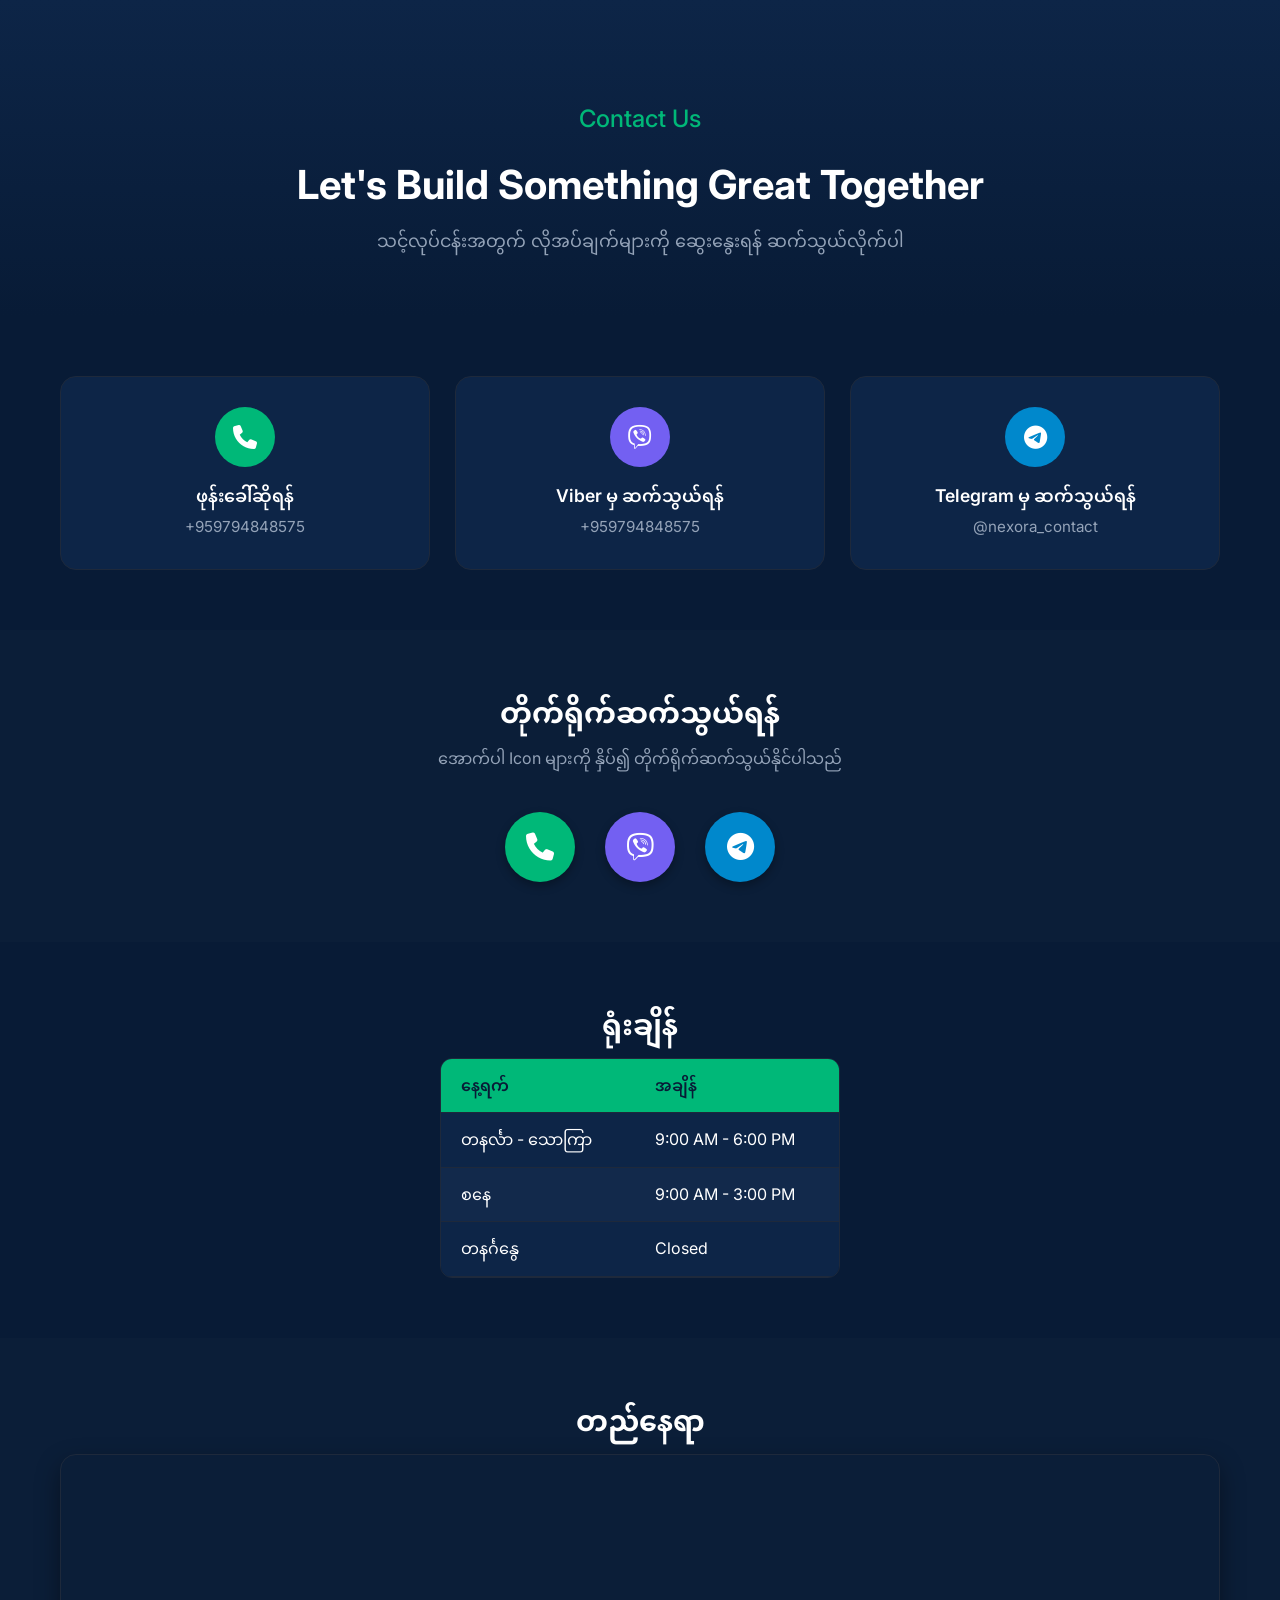
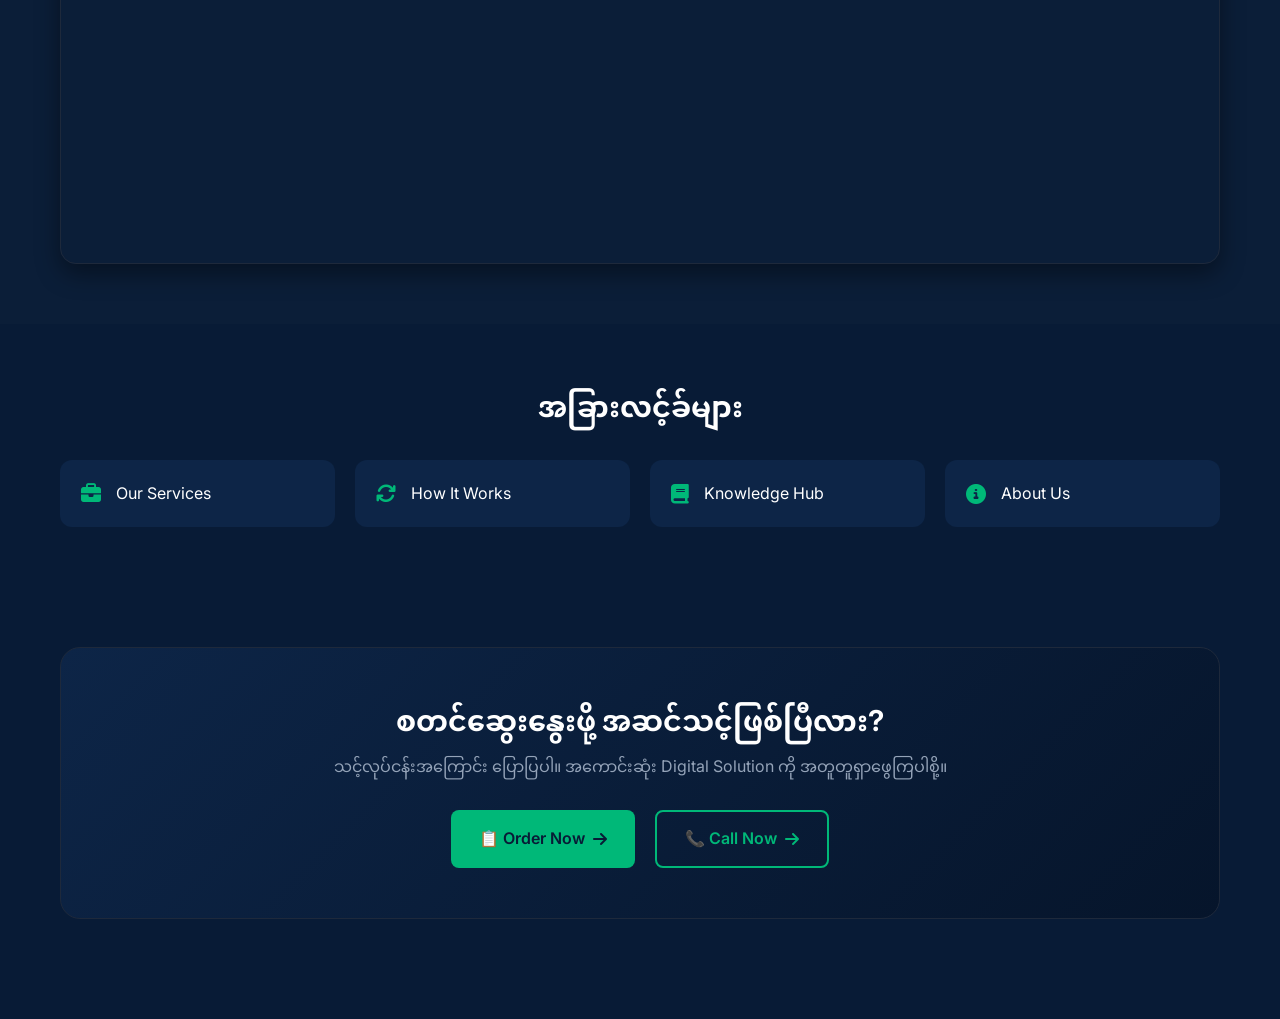
<file: contact-us.html>
<!DOCTYPE html>
<html lang="en">
<head>
    <meta charset="UTF-8">
    <meta name="viewport" content="width=device-width, initial-scale=1.0">
    <title>Contact Us - NEXORA Digital Solutions</title>
    <link rel="preconnect" href="https://fonts.googleapis.com">
    <link rel="preconnect" href="https://fonts.gstatic.com" crossorigin>
    <link href="https://fonts.googleapis.com/css2?family=Inter:wght@300;400;500;600;700&family=Noto+Sans+Myanmar:wght@300;400;500;600;700&display=swap" rel="stylesheet">
    <link rel="stylesheet" href="https://cdnjs.cloudflare.com/ajax/libs/font-awesome/6.4.0/css/all.min.css">
    
    <style>
        :root {
            --primary-dark: #081b36;
            --card-dark: #0d2547;
            --accent-green: #00b878;
            --accent-purple: #7360f2;
            --accent-blue: #0088cc;
            --text-light: #ffffff;
            --text-muted: #94a3b8;
            --border-color: #1e293b;
        }

        * {
            margin: 0;
            padding: 0;
            box-sizing: border-box;
            font-family: 'Inter', 'Noto Sans Myanmar', sans-serif;
        }

        body {
            background-color: var(--primary-dark);
            color: var(--text-light);
            overflow-x: hidden;
            line-height: 1.6;
        }

        /* --- PRELOADER --- */
        #preloader {
            position: fixed;
            top: 0;
            left: 0;
            width: 100%;
            height: 100%;
            background-color: var(--primary-dark);
            z-index: 9999;
            display: flex;
            justify-content: center;
            align-items: center;
            transition: opacity 0.5s ease;
        }
        .spinner {
            width: 50px;
            height: 50px;
            border: 5px solid rgba(0, 184, 120, 0.1);
            border-radius: 50%;
            border-top-color: var(--accent-green);
            animation: spin 1s ease-in-out infinite;
        }
        @keyframes spin {
            to { transform: rotate(360deg); }
        }

        /* --- CONTAINER --- */
        .container {
            width: 100%;
            max-width: 1200px;
            margin: 0 auto;
            padding: 0 20px;
        }

        section {
            padding: 60px 0;
        }

        /* --- HERO SECTION --- */
        .hero {
            text-align: center;
            padding: 100px 0 60px 0;
            background: linear-gradient(180deg, rgba(13,37,71,1) 0%, rgba(8,27,54,1) 100%);
        }
        .hero h1 {
            font-size: 2.5rem;
            color: var(--text-light);
            margin-bottom: 10px;
        }
        .hero h2 {
            font-size: 1.5rem;
            color: var(--accent-green);
            margin-bottom: 15px;
            font-weight: 500;
        }
        .hero p {
            color: var(--text-muted);
            font-size: 1.1rem;
        }

        /* --- SECTION TITLES --- */
        .section-title {
            text-align: center;
            font-size: 1.8rem;
            margin-bottom: 10px;
            color: var(--text-light);
        }
        .section-subtext {
            text-align: center;
            color: var(--text-muted);
            margin-bottom: 40px;
        }

        /* --- SECTION 1: CONTACT CARDS --- */
        .cards-grid {
            display: grid;
            grid-template-columns: repeat(3, 1fr);
            gap: 25px;
        }
        .contact-card {
            background-color: var(--card-dark);
            border-radius: 16px;
            padding: 30px;
            min-height: 180px;
            text-align: center;
            text-decoration: none;
            color: var(--text-light);
            display: flex;
            flex-direction: column;
            align-items: center;
            justify-content: center;
            transition: all 0.3s ease;
            border: 1px solid var(--border-color);
            cursor: pointer;
        }
        .icon-circle {
            width: 60px;
            height: 60px;
            border-radius: 50%;
            display: flex;
            align-items: center;
            justify-content: center;
            font-size: 24px;
            margin-bottom: 15px;
            color: #fff;
        }
        .bg-green { background-color: var(--accent-green); }
        .bg-purple { background-color: var(--accent-purple); }
        .bg-blue { background-color: var(--accent-blue); }

        .contact-card label {
            font-size: 1.1rem;
            font-weight: 600;
            margin-bottom: 5px;
        }
        .contact-card span {
            color: var(--text-muted);
            font-size: 0.95rem;
        }
        /* Hover effects with dynamic shadows */
        .card-phone:hover { transform: translateY(-5px); box-shadow: 0 10px 20px rgba(0, 184, 120, 0.2); }
        .card-viber:hover { transform: translateY(-5px); box-shadow: 0 10px 20px rgba(115, 96, 242, 0.2); }
        .card-tele:hover { transform: translateY(-5px); box-shadow: 0 10px 20px rgba(0, 136, 204, 0.2); }

        /* --- SECTION 2: QUICK CONTACT BUTTONS --- */
        .buttons-row {
            display: flex;
            justify-content: center;
            gap: 30px;
        }
        .btn-circle {
            width: 70px;
            height: 70px;
            border-radius: 50%;
            display: flex;
            align-items: center;
            justify-content: center;
            font-size: 28px;
            color: white;
            text-decoration: none;
            box-shadow: 0 4px 10px rgba(0,0,0,0.3);
            transition: all 0.3s ease;
            animation: pulse 2s infinite alternate;
        }
        .btn-circle:hover {
            transform: scale(1.15);
        }
        @keyframes pulse {
            0% { box-shadow: 0 0 0 0 rgba(0, 184, 120, 0.4); }
            100% { box-shadow: 0 0 0 12px rgba(0, 184, 120, 0); }
        }

        /* --- SECTION 3: BUSINESS HOURS --- */
        .table-container {
            max-width: 400px;
            margin: 0 auto;
            border-radius: 12px;
            overflow: hidden;
            border: 1px solid var(--border-color);
        }
        .hours-table {
            width: 100%;
            border-collapse: collapse;
            text-align: left;
            background-color: var(--card-dark);
        }
        .hours-table th, .hours-table td {
            padding: 14px 20px;
        }
        .hours-table th {
            background-color: var(--accent-green);
            color: var(--primary-dark);
            font-weight: 600;
        }
        .hours-table tr {
            border-bottom: 1px solid var(--border-color);
        }
        .hours-table tr:nth-child(even) {
            background-color: rgba(255, 255, 255, 0.02);
        }

        /* --- SECTION 4: LOCATION --- */
        .map-container {
            width: 100%;
            border-radius: 16px;
            overflow: hidden;
            box-shadow: 0 10px 25px rgba(0,0,0,0.4);
            border: 1px solid var(--border-color);
            opacity: 0;
            transform: translateY(20px);
            animation: fadeIn 1s ease forwards 0.5s;
        }
        @keyframes fadeIn {
            to { opacity: 1; transform: translateY(0); }
        }

        /* --- SECTION 5: QUICK LINKS --- */
        .links-grid {
            display: grid;
            grid-template-columns: repeat(4, 1fr);
            gap: 20px;
        }
        .link-card {
            background-color: var(--card-dark);
            border-radius: 12px;
            padding: 20px;
            display: flex;
            align-items: center;
            gap: 15px;
            text-decoration: none;
            color: var(--text-light);
            border: 1px solid transparent;
            transition: all 0.3s ease;
        }
        .link-card i {
            font-size: 20px;
            color: var(--accent-green);
        }
        .link-card:hover {
            border-color: var(--accent-green);
            transform: translateY(-2px);
        }

        /* --- SECTION 6: FINAL CTA --- */
        .cta-box {
            background: linear-gradient(135deg, var(--card-dark) 0%, #06152b 100%);
            border-radius: 20px;
            padding: 50px 30px;
            text-align: center;
            border: 1px solid var(--border-color);
        }
        .cta-buttons {
            display: flex;
            justify-content: center;
            gap: 20px;
            margin-top: 30px;
        }
        .btn {
            padding: 14px 28px;
            border-radius: 8px;
            font-weight: 600;
            text-decoration: none;
            display: inline-flex;
            align-items: center;
            gap: 8px;
            transition: all 0.3s ease;
        }
        .btn-solid {
            background-color: var(--accent-green);
            color: var(--primary-dark);
        }
        .btn-solid:hover {
            background-color: #009e66;
            transform: translateY(-2px);
        }
        .btn-outline {
            border: 2px solid var(--accent-green);
            color: var(--accent-green);
        }
        .btn-outline:hover {
            background-color: rgba(0, 184, 120, 0.1);
            transform: translateY(-2px);
        }

        /* --- RESPONSIVE STYLES --- */
        @media (max-width: 992px) {
            .cards-grid { grid-template-columns: repeat(2, 1fr); }
            .links-grid { grid-template-columns: repeat(2, 1fr); }
        }

        @media (max-width: 768px) {
            .cards-grid { grid-template-columns: 1fr; }
            .buttons-row { gap: 20px; }
            .btn-circle { width: 56px; height: 56px; font-size: 22px; }
            .map-container iframe { height: 300px !important; }
            .cta-buttons { flex-direction: column; align-items: center; }
            .btn { width: 100%; justify-content: center; }
        }
    </style>
</head>
<body>

    <div id="preloader">
        <div class="spinner"></div>
    </div>

    <header class="hero">
        <div class="container">
            <h2>Contact Us</h2>
            <h1>Let's Build Something Great Together</h1>
            <p>သင့်လုပ်ငန်းအတွက် လိုအပ်ချက်များကို ဆွေးနွေးရန် ဆက်သွယ်လိုက်ပါ</p>
        </div>
    </header>

    <section>
        <div class="container">
            <div class="cards-grid">
                <a href="tel:+959794848575" class="contact-card card-phone">
                    <div class="icon-circle bg-green">
                        <i class="fa-solid fa-phone"></i>
                    </div>
                    <label>ဖုန်းခေါ်ဆိုရန်</label>
                    <span>+959794848575</span>
                </a>
                <a href="viber://chat?number=%2B959794848575" class="contact-card card-viber">
                    <div class="icon-circle bg-purple">
                        <i class="fa-brands fa-viber"></i>
                    </div>
                    <label>Viber မှ ဆက်သွယ်ရန်</label>
                    <span>+959794848575</span>
                </a>
                <a href="https://t.me/nexora_contact" target="_blank" class="contact-card card-tele">
                    <div class="icon-circle bg-blue">
                        <i class="fa-brands fa-telegram"></i>
                    </div>
                    <label>Telegram မှ ဆက်သွယ်ရန်</label>
                    <span>@nexora_contact</span>
                </a>
            </div>
        </div>
    </section>

    <section style="background-color: rgba(255,255,255,0.01);">
        <div class="container">
            <h3 class="section-title">တိုက်ရိုက်ဆက်သွယ်ရန်</h3>
            <p class="section-subtext">အောက်ပါ Icon များကို နှိပ်၍ တိုက်ရိုက်ဆက်သွယ်နိုင်ပါသည်</p>
            <div class="buttons-row">
                <a href="tel:+959794848575" class="btn-circle bg-green" title="Call Phone"><i class="fa-solid fa-phone"></i></a>
                <a href="viber://chat?number=%2B959794848575" class="btn-circle bg-purple" title="Viber"><i class="fa-brands fa-viber"></i></a>
                <a href="https://t.me/nexora_contact" target="_blank" class="btn-circle bg-blue" title="Telegram"><i class="fa-brands fa-telegram"></i></a>
            </div>
        </div>
    </section>

    <section>
        <div class="container">
            <h3 class="section-title">ရုံးချိန်</h3>
            <div class="table-container">
                <table class="hours-table">
                    <thead>
                        <tr>
                            <th>နေ့ရက်</th>
                            <th>အချိန်</th>
                        </tr>
                    </thead>
                    <tbody>
                        <tr>
                            <td>တနင်္လာ - သောကြာ</td>
                            <td>9:00 AM - 6:00 PM</td>
                        </tr>
                        <tr>
                            <td>စနေ</td>
                            <td>9:00 AM - 3:00 PM</td>
                        </tr>
                        <tr>
                            <td>တနင်္ဂနွေ</td>
                            <td>Closed</td>
                        </tr>
                    </tbody>
                </table>
            </div>
        </div>
    </section>

    <section style="background-color: rgba(255,255,255,0.01);">
        <div class="container">
            <h3 class="section-title">တည်နေရာ</h3>
            <div class="map-container">
                <iframe src="https://maps.app.goo.gl/MUUJFwqhShyVciE69" width="100%" height="400" style="border:0; border-radius: 16px;" allowfullscreen="" loading="lazy" referrerpolicy="no-referrer-when-downgrade"></iframe>
            </div>
        </div>
    </section>

    <section>
        <div class="container">
            <h3 class="section-title">အခြားလင့်ခ်များ</h3>
            <div class="links-grid" style="margin-top: 30px;">
                <a href="explore.html" class="link-card">
                    <i class="fa-solid fa-briefcase"></i>
                    <span>Our Services</span>
                </a>
                <a href="how-it-works.html" class="link-card">
                    <i class="fa-solid fa-sync"></i>
                    <span>How It Works</span>
                </a>
                <a href="knowledge-hub.html" class="link-card">
                    <i class="fa-solid fa-book"></i>
                    <span>Knowledge Hub</span>
                </a>
                <a href="about.html" class="link-card">
                    <i class="fa-solid fa-info-circle"></i>
                    <span>About Us</span>
                </a>
            </div>
        </div>
    </section>

    <section style="padding-bottom: 100px;">
        <div class="container">
            <div class="cta-box">
                <h3 class="section-title">စတင်ဆွေးနွေးဖို့ အဆင်သင့်ဖြစ်ပြီလား?</h3>
                <p class="section-subtext" style="margin-bottom: 0;">သင့်လုပ်ငန်းအကြောင်း ပြောပြပါ။ အကောင်းဆုံး Digital Solution ကို အတူတူရှာဖွေကြပါစို့။</p>
                <div class="cta-buttons">
                    <a href="https://forms.gle/KLw96GDaLExcV4UH8" target="_blank" class="btn btn-solid">
                        📋 Order Now <i class="fa-solid fa-arrow-right"></i>
                    </a>
                    <a href="tel:+959794848575" class="btn btn-outline">
                        📞 Call Now <i class="fa-solid fa-arrow-right"></i>
                    </a>
                </div>
            </div>
        </div>
    </section>

    <script>
        window.addEventListener('load', function() {
            const preloader = document.getElementById('preloader');
            preloader.style.opacity = '0';
            setTimeout(() => {
                preloader.style.display = 'none';
            }, 500);
        });
    </script>
</body>
</html>
</file>
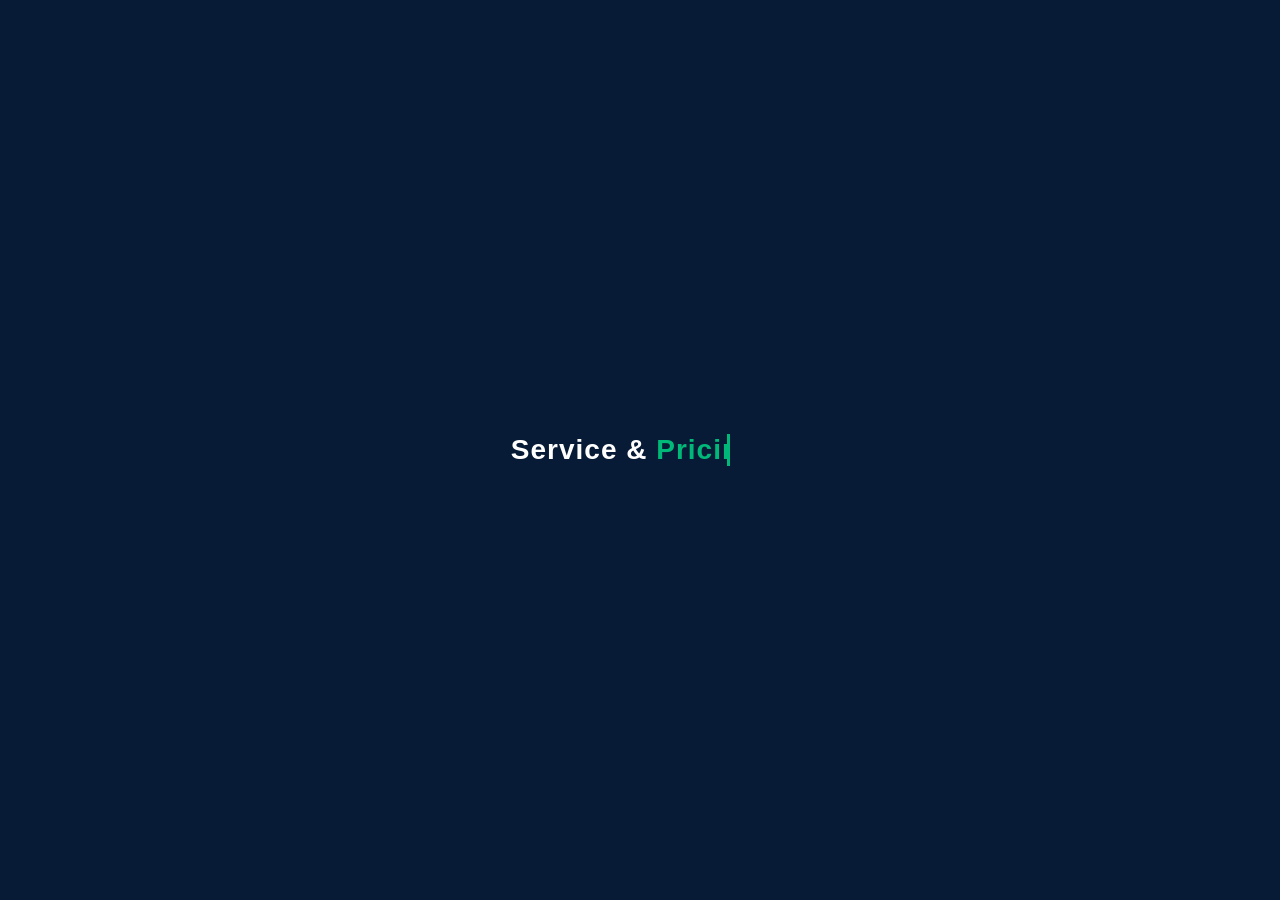
<file: explore.html>
<!DOCTYPE html>
<html lang="en" data-theme="dark">
<head>
    <meta charset="UTF-8">
    <meta name="viewport" content="width=device-width, initial-scale=1.0">
    <title>Services & Pricing - NEXORA</title>
    <style>
        :root {
            --primary: #081b36;
            --green: #00b878;
            --white: #ffffff;
            --bg: #f6f9fc;
            --card-bg: #ffffff;
            --text: #222222;
            --gray: #667085;
            --yellow: #fbbc05;
            --border: #e8ecf1;
            --viber-color: #7360f2;
        }

        /* DARK MODE STYLES */
        [data-theme="dark"] {
            --primary: #ffffff;
            --green: #00e699;
            --white: #0f172a;
            --bg: #090d16;
            --card-bg: #131b2e;
            --text: #e2e8f0;
            --gray: #94a3b8;
            --border: #1e293b;
        }

        * {
            margin: 0;
            padding: 0;
            box-sizing: border-box;
            font-family: "Inter", "Noto Sans Myanmar", Arial, sans-serif;
            transition: background-color 0.3s ease, color 0.3s ease, border-color 0.3s ease, box-shadow 0.3s ease;
        }

        body {
            background: var(--bg);
            color: var(--text);
            overflow-x: hidden;
        }

        /* 1. INITIAL PAGE LOAD PRELOADER */
        #preloader {
            position: fixed;
            top: 0;
            left: 0;
            width: 100%;
            height: 100vh;
            background: #081b36;
            z-index: 99999;
            display: flex;
            justify-content: center;
            align-items: center;
        }

        /* 2. ORDER PROCESSING REDIRECTION PRELOADER */
        #order-loader {
            position: fixed;
            top: 0;
            left: 0;
            width: 100%;
            height: 100vh;
            background: rgba(8, 27, 54, 0.98);
            z-index: 99998;
            display: none;
            justify-content: center;
            align-items: center;
            flex-direction: column;
            color: white;
            text-align: center;
        }

        .loader-content {
            display: inline-block;
            position: relative;
        }

        .loader-text {
            color: #ffffff;
            font-size: 28px;
            font-weight: 800;
            letter-spacing: 1px;
            white-space: nowrap;
            overflow: hidden;
            width: 0;
            border-right: 3px solid #00b878;
            padding-right: 8px;
        }

        .loader-text span {
            color: #00b878;
        }

        /* HEADER & DROPDOWN */
        header {
            background: var(--card-bg);
            display: flex;
            justify-content: space-between;
            align-items: center;
            padding: 18px 25px;
            position: sticky;
            top: 0;
            z-index: 1000;
            box-shadow: 0 5px 20px rgba(0, 0, 0, .06);
            border-bottom: 1px solid var(--border);
        }

        .brand {
            display: flex;
            align-items: center;
            gap: 12px;
        }

        .logo {
            width: 45px;
            height: 45px;
            background: transparent;
            border-radius: 0;
            display: flex;
            align-items: center;
            justify-content: center;
            overflow: hidden;
        }

        .logo img {
            width: 100%;
            height: 100%;
            object-fit: cover;
        }

        .brand h1 {
            font-size: 24px;
            color: var(--primary);
        }

        .brand span {
            color: var(--green);
        }

        .header-controls {
            display: flex;
            align-items: center;
            gap: 15px;
        }

        .theme-toggle {
            background: none;
            border: none;
            cursor: pointer;
            width: 40px;
            height: 40px;
            border-radius: 50%;
            display: flex;
            align-items: center;
            justify-content: center;
            background: var(--bg);
            border: 1px solid var(--border);
            color: var(--primary);
            font-size: 18px;
            box-shadow: 0 4px 10px rgba(0, 0, 0, 0.05);
        }

        .theme-toggle:hover {
            transform: scale(1.1);
            background: var(--border);
        }

        .menu {
            font-size: 28px;
            color: var(--primary);
            cursor: pointer;
            position: relative;
            padding: 5px 10px;
        }

        .dropdown {
            display: none;
            position: absolute;
            right: 0;
            top: 100%;
            background: var(--card-bg);
            min-width: 220px;
            box-shadow: 0 10px 30px rgba(0, 0, 0, .15);
            border-radius: 14px;
            padding: 12px 0;
            z-index: 20;
            border: 1px solid var(--border);
        }

        .dropdown a {
            display: block;
            padding: 12px 22px;
            text-decoration: none;
            color: var(--primary);
            font-weight: 600;
            font-size: 15px;
            transition: .2s;
        }

        .dropdown a:hover {
            background: var(--bg);
            color: var(--green);
            padding-left: 26px;
        }

        .menu:hover .dropdown {
            display: block;
        }

        /* HERO SECTION */
        .solutions-hero {
            padding: 50px 25px 30px;
            text-align: center;
        }

        .solutions-hero h2 {
            font-size: 32px;
            color: var(--primary);
            margin-bottom: 10px;
        }

        /* SERVICE SELECTOR TABS */
        .service-filter {
            display: flex;
            justify-content: center;
            gap: 10px;
            flex-wrap: wrap;
            max-width: 1000px;
            margin: 20px auto 40px;
            padding: 0 20px;
        }

        .filter-btn {
            background: var(--card-bg);
            border: 1px solid var(--border);
            color: var(--primary);
            padding: 12px 20px;
            border-radius: 30px;
            font-weight: 600;
            font-size: 14px;
            cursor: pointer;
            transition: all 0.3s ease;
            box-shadow: 0 3px 10px rgba(0,0,0,0.02);
        }

        .filter-btn.active, .filter-btn:hover {
            background: var(--primary);
            color: white;
            border-color: var(--primary);
        }

        /* CONTAINER FOR SERVICES */
        .services-container {
            max-width: 1100px;
            margin: 0 auto;
            padding: 0 25px 50px;
        }

        .service-section {
            display: none;
        }

        .service-section.active-service {
            display: block;
        }

        .service-header-wrap {
            margin-bottom: 30px;
            border-bottom: 2px solid var(--border);
            padding-bottom: 15px;
            text-align: center;
        }

        .service-main-title {
            font-size: 24px;
            color: var(--primary);
            margin-bottom: 10px;
        }

        .service-desc {
            color: var(--gray);
            font-size: 15px;
        }

        /* PRICING SELECTOR CARDS GRID */
        .pricing-selector-grid {
            display: grid;
            grid-template-columns: repeat(3, 1fr);
            gap: 25px;
            margin-bottom: 30px;
        }

        .selector-card {
            background: var(--card-bg);
            border-radius: 20px;
            padding: 25px;
            text-align: center;
            box-shadow: 0 8px 25px rgba(0, 0, 0, .03);
            border: 2px solid transparent;
            cursor: pointer;
            transition: all 0.3s cubic-bezier(0.4, 0, 0.2, 1);
            display: flex;
            flex-direction: column;
            justify-content: space-between;
        }

        .selector-card.popular-tab {
            border-color: #ffe0b2;
            background: linear-gradient(180deg, var(--card-bg), #1a1a2e);
        }

        .selector-card.popular-tab::before {
            content: "⭐ Recommended";
            display: block;
            font-size: 11px;
            font-weight: 700;
            color: #f57c00;
            margin-bottom: 8px;
            text-transform: uppercase;
        }

        .selector-card:hover {
            transform: translateY(-3px);
            box-shadow: 0 12px 30px rgba(0, 0, 0, .06);
        }

        .selector-card h4 {
            font-size: 15px;
            color: var(--gray);
            text-transform: uppercase;
            letter-spacing: 0.5px;
            margin-bottom: 8px;
        }

        .selector-card .price {
            font-size: 26px;
            font-weight: 800;
            color: var(--primary);
            margin-bottom: 15px;
        }

        .selector-card .price span {
            font-size: 13px;
            color: var(--gray);
            font-weight: 500;
        }

        /* SELECTOR BUTTONS (CHOOSERS) */
        .select-btn {
            width: 100%;
            padding: 12px 20px;
            border: 2px solid var(--green);
            background: transparent;
            color: var(--green);
            border-radius: 30px;
            font-weight: 700;
            font-size: 14px;
            cursor: pointer;
            transition: all 0.3s ease;
            margin-top: 15px;
        }

        /* ACTIVE CHOSEN ORDER BUTTON */
        .order-active {
            background: var(--green) !important;
            color: white !important;
            box-shadow: 0 0 20px rgba(0, 184, 120, 0.4);
            animation: pulse 1.5s infinite;
        }

        @keyframes pulse {
            0% { box-shadow: 0 0 15px rgba(0, 184, 120, 0.4); }
            50% { box-shadow: 0 0 25px rgba(0, 184, 120, 0.7); }
            100% { box-shadow: 0 0 15px rgba(0, 184, 120, 0.4); }
        }

        /* DETAIL PANEL (SLIDE DOWN EFFECT INSIDE THE CARD) */
        .detail-panel {
            background: var(--bg);
            border-radius: 12px;
            padding: 15px;
            margin: 15px 0 5px;
            text-align: left;
            border: 1px dashed var(--border);
            display: none;
            animation: slideDown 0.3s cubic-bezier(0.4, 0, 0.2, 1) forwards;
        }

        @keyframes slideDown {
            from { opacity: 0; transform: scaleY(0.9); }
            to { opacity: 1; transform: scaleY(1); }
        }

        .detail-panel h3 {
            color: var(--primary);
            margin-bottom: 10px;
            font-size: 14px;
            font-weight: 700;
            border-bottom: 1px solid var(--border);
            padding-bottom: 5px;
        }

        .detail-list {
            list-style: none;
            display: flex;
            flex-direction: column;
            gap: 8px;
        }

        .detail-list li {
            font-size: 12px;
            color: var(--text);
            display: flex;
            align-items: flex-start;
            gap: 8px;
            line-height: 1.4;
        }

        .detail-list li::before {
            content: "✓";
            color: var(--green);
            font-weight: 900;
        }

        /* FIXED VIBER BUTTON */
        .viber-btn {
            position: fixed;
            right: 20px;
            bottom: 20px;
            background: var(--viber-color);
            color: white;
            height: 52px;
            padding: 0 24px;
            border-radius: 30px;
            text-decoration: none;
            font-weight: 700;
            box-shadow: 0 8px 25px rgba(115, 96, 242, 0.4);
            z-index: 9999;
            display: flex;
            align-items: center;
            justify-content: center;
            gap: 10px;
            font-size: 15px;
            transition: transform 0.2s ease, box-shadow 0.2s ease;
            animation: viberJump 3.5s ease-in-out infinite;
        }

        .viber-btn:hover {
            transform: scale(1.05);
            box-shadow: 0 10px 30px rgba(115, 96, 242, 0.6);
        }

        .viber-icon-bg {
            width: 28px;
            height: 28px;
            background: white;
            border-radius: 50%;
            display: flex;
            align-items: center;
            justify-content: center;
            flex-shrink: 0;
        }

        .viber-btn svg {
            width: 18px;
            height: 18px;
            fill: var(--viber-color);
        }

        @keyframes viberJump {
            0%, 100% { transform: translateY(0); }
            10%, 20% { transform: translateY(-8px); }
            15% { transform: translateY(0); }
            25% { transform: translateY(-4px); }
            30% { transform: translateY(0); }
        }

        /* FOOTER */
        footer {
            background: #081b36;
            color: white;
            text-align: center;
            padding: 40px 20px;
            line-height: 1.8;
            border-top: 1px solid rgba(255, 255, 255, 0.05);
        }

        footer h3 {
            color: #ffffff;
        }

        footer h3 span {
            color: #00b878;
        }

        footer p {
            color: #94a3b8;
        }

        @media (max-width: 900px) {
            .pricing-selector-grid {
                grid-template-columns: 1fr;
            }
        }
    </style>
</head>
<body>

    <div id="preloader">
        <div class="loader-content">
            <h1 class="loader-text" id="init-text">Service & <span>Pricing</span></h1>
        </div>
    </div>

    <div id="order-loader">
        <div class="loader-content">
            <h1 class="loader-text" id="order-loading-text"><span>Please fill out the form</span></h1>
        </div>
    </div>

    <header>
        <div class="brand">
            <div class="logo">
                <img src="logo.png" alt="NEXORA Logo">
            </div>
            <h1>NEX<span>ORA</span></h1>
        </div>
        <div class="header-controls">
            <button class="theme-toggle" id="theme-toggle-btn" aria-label="Toggle Dark Mode">
                ☀️
            </button>
            <div class="menu">
                ☰
                <div class="dropdown">
                    <a href="index.html">🏠 Home</a>
                    <a href="how-it-works.html">⚙️ How it Works</a>
                    <a href="payment.html">💳 Payment</a>
                    <a href="about.html">ℹ️ About</a>
                    <a href="contact-us.html">📞 Contact Us</a>
                </div>
            </div>
        </div>
    </header>

    <section class="solutions-hero">
        <h2>Choose a Service</h2>
    </section>

    <div class="service-filter">
        <button class="filter-btn active" onclick="switchService('landing', this)">🌐 Landing Page</button>
        <button class="filter-btn" onclick="switchService('telegram', this)">🤖 Telegram Bot</button>
        <button class="filter-btn" onclick="switchService('gsheet', this)">📊 Google Sheet</button>
        <button class="filter-btn" onclick="switchService('website', this)">💻 Business Web</button>
        <button class="filter-btn" onclick="switchService('social', this)">🎨 Social Media</button>
        <button class="filter-btn" onclick="switchService('workflow', this)">⚙️ Workflows</button>
    </div>

    <div class="services-container">

        <section id="landing" class="service-section active-service">
            <div class="service-header-wrap">
                <h2 class="service-main-title">🌐 Landing Page Design & Development</h2>
                <p class="service-desc">Professional, high-converting landing pages built to drive growth.</p>
            </div>
            <div class="pricing-selector-grid">
                
                <div class="selector-card" onclick="selectPlan('landing', 'basic', this)">
                    <div>
                        <h4>Basic Plan</h4>
                        <div class="price">150,000 <span>MMK</span></div>
                    </div>
                    <div id="landing-basic-detail" class="detail-panel">
                        <h3>📦 Basic Package Details</h3>
                        <ul class="detail-list">
                            <li>1-Page Responsive Landing Page</li>
                            <li>Contact Form Setup</li>
                            <li>Basic SEO Configuration</li>
                            <li>1 Round of Revision</li>
                        </ul>
                    </div>
                    <button class="select-btn">Choose Basic</button>
                </div>

                <div class="selector-card popular-tab" onclick="selectPlan('landing', 'standard', this)">
                    <div>
                        <h4>Standard Plan</h4>
                        <div class="price">350,000 <span>MMK</span></div>
                    </div>
                    <div id="landing-standard-detail" class="detail-panel">
                        <h3>📦 Standard Package Details</h3>
                        <ul class="detail-list">
                            <li>3-Page Design (Main + Thanks + 404)</li>
                            <li>Interactive Animations</li>
                            <li>Dynamic Lead Forms</li>
                            <li>2 Rounds of Revisions</li>
                        </ul>
                    </div>
                    <button class="select-btn">Choose Standard</button>
                </div>

                <div class="selector-card" onclick="selectPlan('landing', 'premium', this)">
                    <div>
                        <h4>Premium Plan</h4>
                        <div class="price">600,000 <span>MMK</span></div>
                    </div>
                    <div id="landing-premium-detail" class="detail-panel">
                        <h3>📦 Premium Package Details</h3>
                        <ul class="detail-list">
                            <li>Up to 5 Custom Pages</li>
                            <li>Advanced Speed & SEO Setup</li>
                            <li>Google Analytics & Facebook Pixel</li>
                            <li>Unlimited Revisions</li>
                        </ul>
                    </div>
                    <button class="select-btn">Choose Premium</button>
                </div>

            </div>
        </section>

        <section id="telegram" class="service-section">
            <div class="service-header-wrap">
                <h2 class="service-main-title">🤖 Telegram Bot Development</h2>
                <p class="service-desc">Integrate smart automated agents to scale operations.</p>
            </div>
            <div class="pricing-selector-grid">
                
                <div class="selector-card" onclick="selectPlan('telegram', 'basic', this)">
                    <div>
                        <h4>Basic Plan</h4>
                        <div class="price">200,000 <span>MMK</span></div>
                    </div>
                    <div id="telegram-basic-detail" class="detail-panel">
                        <h3>📦 Basic Bot Details</h3>
                        <ul class="detail-list">
                            <li>Up to 5 Custom Commands</li>
                            <li>Custom Auto-Replies</li>
                            <li>Simple Text Formats</li>
                        </ul>
                    </div>
                    <button class="select-btn">Choose Basic</button>
                </div>

                <div class="selector-card popular-tab" onclick="selectPlan('telegram', 'standard', this)">
                    <div>
                        <h4>Standard Plan</h4>
                        <div class="price">500,000 <span>MMK</span></div>
                    </div>
                    <div id="telegram-standard-detail" class="detail-panel">
                        <h3>📦 Standard Bot Details</h3>
                        <ul class="detail-list">
                            <li>Database Integration</li>
                            <li>KPay / Wave Pay Gateway Integration</li>
                            <li>Broadcasting Tools</li>
                        </ul>
                    </div>
                    <button class="select-btn">Choose Standard</button>
                </div>

                <div class="selector-card" onclick="selectPlan('telegram', 'premium', this)">
                    <div>
                        <h4>Premium Plan</h4>
                        <div class="price">1,200,000 <span>MMK</span></div>
                    </div>
                    <div id="telegram-premium-detail" class="detail-panel">
                        <h3>📦 Premium Bot Details</h3>
                        <ul class="detail-list">
                            <li>Interactive Web App Experience</li>
                            <li>Full API System Integration</li>
                            <li>Multi-language Support</li>
                        </ul>
                    </div>
                    <button class="select-btn">Choose Premium</button>
                </div>

            </div>
        </section>

        <section id="gsheet" class="service-section">
            <div class="service-header-wrap">
                <h2 class="service-main-title">📊 Google Sheet Automation</h2>
                <p class="service-desc">Transform raw spreadsheets into structured software databases.</p>
            </div>
            <div class="pricing-selector-grid">
                
                <div class="selector-card" onclick="selectPlan('gsheet', 'basic', this)">
                    <div>
                        <h4>Basic Plan</h4>
                        <div class="price">100,000 <span>MMK</span></div>
                    </div>
                    <div id="gsheet-basic-detail" class="detail-panel">
                        <h3>📦 Basic Setup Details</h3>
                        <ul class="detail-list">
                            <li>Custom Clean Formatting</li>
                            <li>Standard Mathematical Formulations</li>
                            <li>Data Validation Rules</li>
                        </ul>
                    </div>
                    <button class="select-btn">Choose Basic</button>
                </div>

                <div class="selector-card popular-tab" onclick="selectPlan('gsheet', 'standard', this)">
                    <div>
                        <h4>Standard Plan</h4>
                        <div class="price">250,000 <span>MMK</span></div>
                    </div>
                    <div id="gsheet-standard-detail" class="detail-panel">
                        <h3>📦 Standard Automation Details</h3>
                        <ul class="detail-list">
                            <li>Google Apps Script Automations</li>
                            <li>Interactive Dynamic Dashboards</li>
                            <li>Automated Email Reports</li>
                        </ul>
                    </div>
                    <button class="select-btn">Choose Standard</button>
                </div>

                <div class="selector-card" onclick="selectPlan('gsheet', 'premium', this)">
                    <div>
                        <h4>Premium Plan</h4>
                        <div class="price">500,000 <span>MMK</span></div>
                    </div>
                    <div id="gsheet-premium-detail" class="detail-panel">
                        <h3>📦 Premium Automation Details</h3>
                        <ul class="detail-list">
                            <li>Full Business System Architecture</li>
                            <li>External API Sync Configs</li>
                            <li>Multi-user Authorization Dashboard</li>
                        </ul>
                    </div>
                    <button class="select-btn">Choose Premium</button>
                </div>

            </div>
        </section>

        <section id="website" class="service-section">
            <div class="service-header-wrap">
                <h2 class="service-main-title">💻 Business Website Development</h2>
                <p class="service-desc">Tailor-made multi-page responsive web applications.</p>
            </div>
            <div class="pricing-selector-grid">
                
                <div class="selector-card" onclick="selectPlan('website', 'basic', this)">
                    <div>
                        <h4>Basic Plan</h4>
                        <div class="price">300,000 <span>MMK</span></div>
                    </div>
                    <div id="website-basic-detail" class="detail-panel">
                        <h3>📦 Basic Website Details</h3>
                        <ul class="detail-list">
                            <li>Up to 5 Pages</li>
                            <li>Mobile Responsive Design</li>
                            <li>Modern UI Theme</li>
                        </ul>
                    </div>
                    <button class="select-btn">Choose Basic</button>
                </div>

                <div class="selector-card popular-tab" onclick="selectPlan('website', 'standard', this)">
                    <div>
                        <h4>Standard Plan</h4>
                        <div class="price">700,000 <span>MMK</span></div>
                    </div>
                    <div id="website-standard-detail" class="detail-panel">
                        <h3>📦 Standard Website Details</h3>
                        <ul class="detail-list">
                            <li>WordPress Implementation</li>
                            <li>Custom Business Blogs & Admin Controls</li>
                            <li>Advanced SEO Setup</li>
                        </ul>
                    </div>
                    <button class="select-btn">Choose Standard</button>
                </div>

                <div class="selector-card" onclick="selectPlan('website', 'premium', this)">
                    <div>
                        <h4>Premium Plan</h4>
                        <div class="price">1,500,000 <span>MMK</span></div>
                    </div>
                    <div id="website-premium-detail" class="detail-panel">
                        <h3>📦 Premium Website Details</h3>
                        <ul class="detail-list">
                            <li>E-commerce Integrated Platforms</li>
                            <li>Automated Backup & Global DNS Optimization</li>
                            <li>Full-Scale Cybersecurity</li>
                        </ul>
                    </div>
                    <button class="select-btn">Choose Premium</button>
                </div>

            </div>
        </section>

        <section id="social" class="service-section">
            <div class="service-header-wrap">
                <h2 class="service-main-title">🎨 Social Media Content Design</h2>
                <p class="service-desc">Captivating visuals tailored for high-quality engagement.</p>
            </div>
            <div class="pricing-selector-grid">
                
                <div class="selector-card" onclick="selectPlan('social', 'basic', this)">
                    <div>
                        <h4>Basic Plan</h4>
                        <div class="price">150,000 <span>MMK</span></div>
                    </div>
                    <div id="social-basic-detail" class="detail-panel">
                        <h3>📦 Basic Content Details</h3>
                        <ul class="detail-list">
                            <li>10 Creative Static Posts/Month</li>
                            <li>Facebook Size Optimizations</li>
                        </ul>
                    </div>
                    <button class="select-btn">Choose Basic</button>
                </div>

                <div class="selector-card popular-tab" onclick="selectPlan('social', 'standard', this)">
                    <div>
                        <h4>Standard Plan</h4>
                        <div class="price">300,000 <span>MMK</span></div>
                    </div>
                    <div id="social-standard-detail" class="detail-panel">
                        <h3>📦 Standard Content Details</h3>
                        <ul class="detail-list">
                            <li>20 Premium Visual Posts/Month</li>
                            <li>Custom Graphic Brand Elements</li>
                            <li>Strategic Content Planning Calendar</li>
                        </ul>
                    </div>
                    <button class="select-btn">Choose Standard</button>
                </div>

                <div class="selector-card" onclick="selectPlan('social', 'premium', this)">
                    <div>
                        <h4>Premium Plan</h4>
                        <div class="price">500,000 <span>MMK</span></div>
                    </div>
                    <div id="social-premium-detail" class="detail-panel">
                        <h3>📦 Premium Content Details</h3>
                        <ul class="detail-list">
                            <li>30 Multi-tier Post Packs</li>
                            <li>Advanced Motion Graphic Clips</li>
                            <li>In-depth Hashtag Competitor Indexing</li>
                        </ul>
                    </div>
                    <button class="select-btn">Choose Premium</button>
                </div>

            </div>
        </section>

        <section id="workflow" class="service-section">
            <div class="service-header-wrap">
                <h2 class="service-main-title">⚙️ Workflow Automation Setup</h2>
                <p class="service-desc">Synchronize redundant system pipelines effortlessly.</p>
            </div>
            <div class="pricing-selector-grid">
                
                <div class="selector-card" onclick="selectPlan('workflow', 'basic', this)">
                    <div>
                        <h4>Basic Plan</h4>
                        <div class="price">150,000 <span>MMK</span></div>
                    </div>
                    <div id="workflow-basic-detail" class="detail-panel">
                        <h3>📦 Basic Integration Details</h3>
                        <ul class="detail-list">
                            <li>1 Dynamic Automated Pipeline</li>
                            <li>Connect 3 Third-Party Web Apps</li>
                        </ul>
                    </div>
                    <button class="select-btn">Choose Basic</button>
                </div>

                <div class="selector-card popular-tab" onclick="selectPlan('workflow', 'standard', this)">
                    <div>
                        <h4>Standard Plan</h4>
                        <div class="price">350,000 <span>MMK</span></div>
                    </div>
                    <div id="workflow-standard-detail" class="detail-panel">
                        <h3>📦 Standard Automation Details</h3>
                        <ul class="detail-list">
                            <li>3 Advanced Logic Pipeline Streams</li>
                            <li>Error Recovery Setup</li>
                        </ul>
                    </div>
                    <button class="select-btn">Choose Standard</button>
                </div>

                <div class="selector-card" onclick="selectPlan('workflow', 'premium', this)">
                    <div>
                        <h4>Premium Plan</h4>
                        <div class="price">600,000 <span>MMK</span></div>
                    </div>
                    <div id="workflow-premium-detail" class="detail-panel">
                        <h3>📦 Premium Automation Details</h3>
                        <ul class="detail-list">
                            <li>Unlimited Deep Webhook Integrations</li>
                            <li>Tailor-made Enterprise Pipeline Mapping</li>
                        </ul>
                    </div>
                    <button class="select-btn">Choose Premium</button>
                </div>

            </div>
        </section>

    </div>

    <a href="https://viber.me/959794848575" class="viber-btn" target="_blank">
        <span class="viber-icon-bg">
            <svg viewBox="0 0 24 24">
                <path d="M19.92 11.24a4.12 4.12 0 0 0-1.09-2.73 4.16 4.16 0 0 0-2.74-1.1h-.22c-.62 0-1.03.35-1.03.86 0 .47.36.83.91.85h.2c1.78.06 2.32.61 2.38 2.39v.2c.02.55.38.91.85.91.51 0 .86-.41.86-1.03v-.35zm2.93.02c.01-1.57-.38-2.95-1.19-4.14a8.288 8.288 0 0 0-3.95-3.08A8.69 8.69 0 0 0 14.53 3.5h-.26c-.63 0-1.02.37-1.02.87 0 .48.37.84.92.86h.18c4 .17 5.17 1.33 5.34 5.34v.18c.02.55.38.92.86.92.5 0 .87-.39.87-1.02v-.37v.01zm-7.6 4.88c-.62-.51-1.34-1.04-2.12-1.63-.44-.33-.6-.88-.36-1.38.31-.63.78-1.57.85-1.74.22-.53.07-1.12-.39-1.46L11 8.22c-.44-.33-1.03-.31-1.44.06-.51.46-1.4 1.35-1.51 2.22-.24 1.95.53 4.29 2.34 6.84 2.1 2.97 4.54 4.39 6.57 4.17.88-.1 1.68-1.07 2.11-1.6.34-.43.32-1.02-.04-1.43l-1.73-1.67c-.33-.47-.93-.61-1.45-.37-.16.07-1.03.52-1.62.83-.55.28-1.15.08-1.48-.36l-.01.01z"/>
            </svg>
        </span>
        💬 Chat
    </a>

    <footer>
        <h3>NEXORA</h3>
        <p style="margin-top:10px; font-size:13px;">© 2026 NEXORA. All Rights Reserved.</p>
    </footer>

    <script src="https://cdnjs.cloudflare.com/ajax/libs/gsap/3.12.5/gsap.min.js"></script>

    <script>
        // DARK MODE CONTROLLER WITH LOCALSTORAGE
        const themeBtn = document.getElementById('theme-toggle-btn');
        
        const savedTheme = localStorage.getItem('theme');
        if (savedTheme) {
            document.documentElement.setAttribute('data-theme', savedTheme);
            themeBtn.innerText = savedTheme === 'dark' ? '☀️' : '🌙';
        }

        themeBtn.addEventListener('click', () => {
            const currentTheme = document.documentElement.getAttribute('data-theme');
            let newTheme = 'light';
            
            if (!currentTheme || currentTheme === 'light') {
                newTheme = 'dark';
                themeBtn.innerText = '☀️';
            } else {
                newTheme = 'light';
                themeBtn.innerText = '🌙';
            }
            
            document.documentElement.setAttribute('data-theme', newTheme);
            localStorage.setItem('theme', newTheme);
        });

        // PAGE INITIAL LOAD ANIMATION
        window.addEventListener('load', () => {
            gsap.timeline()
            .to("#init-text", { width: "100%", duration: 1.2, ease: "steps(25)" })
            .to("#preloader", { yPercent: -100, duration: 0.6, ease: "power3.inOut" });
        });

        // SERVICE TABS SWITCHING LOGIC
        function switchService(serviceId, btn) {
            document.querySelectorAll('.filter-btn').forEach(b => b.classList.remove('active'));
            btn.classList.add('active');

            document.querySelectorAll('.service-section').forEach(sec => {
                sec.classList.remove('active-service');
            });

            // Reset all select buttons & collapse all detail panels
            document.querySelectorAll('.select-btn').forEach(b => {
                b.textContent = b.getAttribute('data-original') || b.textContent;
                b.classList.remove('order-active');
            });
            document.querySelectorAll('.detail-panel').forEach(p => p.style.display = 'none');

            const targetSection = document.getElementById(serviceId);
            if (targetSection) {
                targetSection.classList.add('active-service');
            }
        }

        // DYNAMIC CHOOSE -> DETAIL OPEN (INSIDE THE SELECTED CARD) -> REDIRECT TO FORM FLOW
        function selectPlan(serviceId, planTier, cardElement) {
            // Prevent dynamic triggers when clicking directly inside the open detail list text
            if (event.target.closest('.detail-panel')) {
                return;
            }

            const btn = cardElement.querySelector('.select-btn');
            const targetDetailId = `${serviceId}-${planTier}-detail`;
            const targetDetailPanel = document.getElementById(targetDetailId);

            if (!btn.hasAttribute('data-original')) {
                btn.setAttribute('data-original', btn.textContent.trim());
            }

            // If user clicks while button is in "ORDER" state
            if (btn.textContent.trim() === 'ORDER') {
                triggerOrderRedirection();
                return;
            }

            // Reset only other siblings in the active service section
            const activeSection = cardElement.closest('.service-section');
            activeSection.querySelectorAll('.select-btn').forEach(b => {
                b.textContent = b.getAttribute('data-original') || b.textContent;
                b.classList.remove('order-active');
            });
            activeSection.querySelectorAll('.detail-panel').forEach(panel => {
                panel.style.display = 'none';
            });

            // Activate current selected button
            btn.textContent = 'ORDER';
            btn.classList.add('order-active');

            // Open detail panel (it is inside the card, above the button)
            if (targetDetailPanel) {
                targetDetailPanel.style.display = 'block';
            }
        }

        // REDIRECTS TO FORM.HTML WITH PRELOADER
        function triggerOrderRedirection() {
            const orderLoader = document.getElementById('order-loader');
            const orderText = document.getElementById('order-loading-text');
            
            orderLoader.style.display = 'flex';
            
            gsap.timeline()
            .fromTo(orderText, { width: "0" }, { width: "100%", duration: 1.5, ease: "steps(30)" })
            .to(orderLoader, { 
                opacity: 0, 
                duration: 0.5, 
                onComplete: () => {
                    window.location.href = 'form.html';
                }
            }, "+=0.3");
        }
    </script>
</body>
</html>
</file>
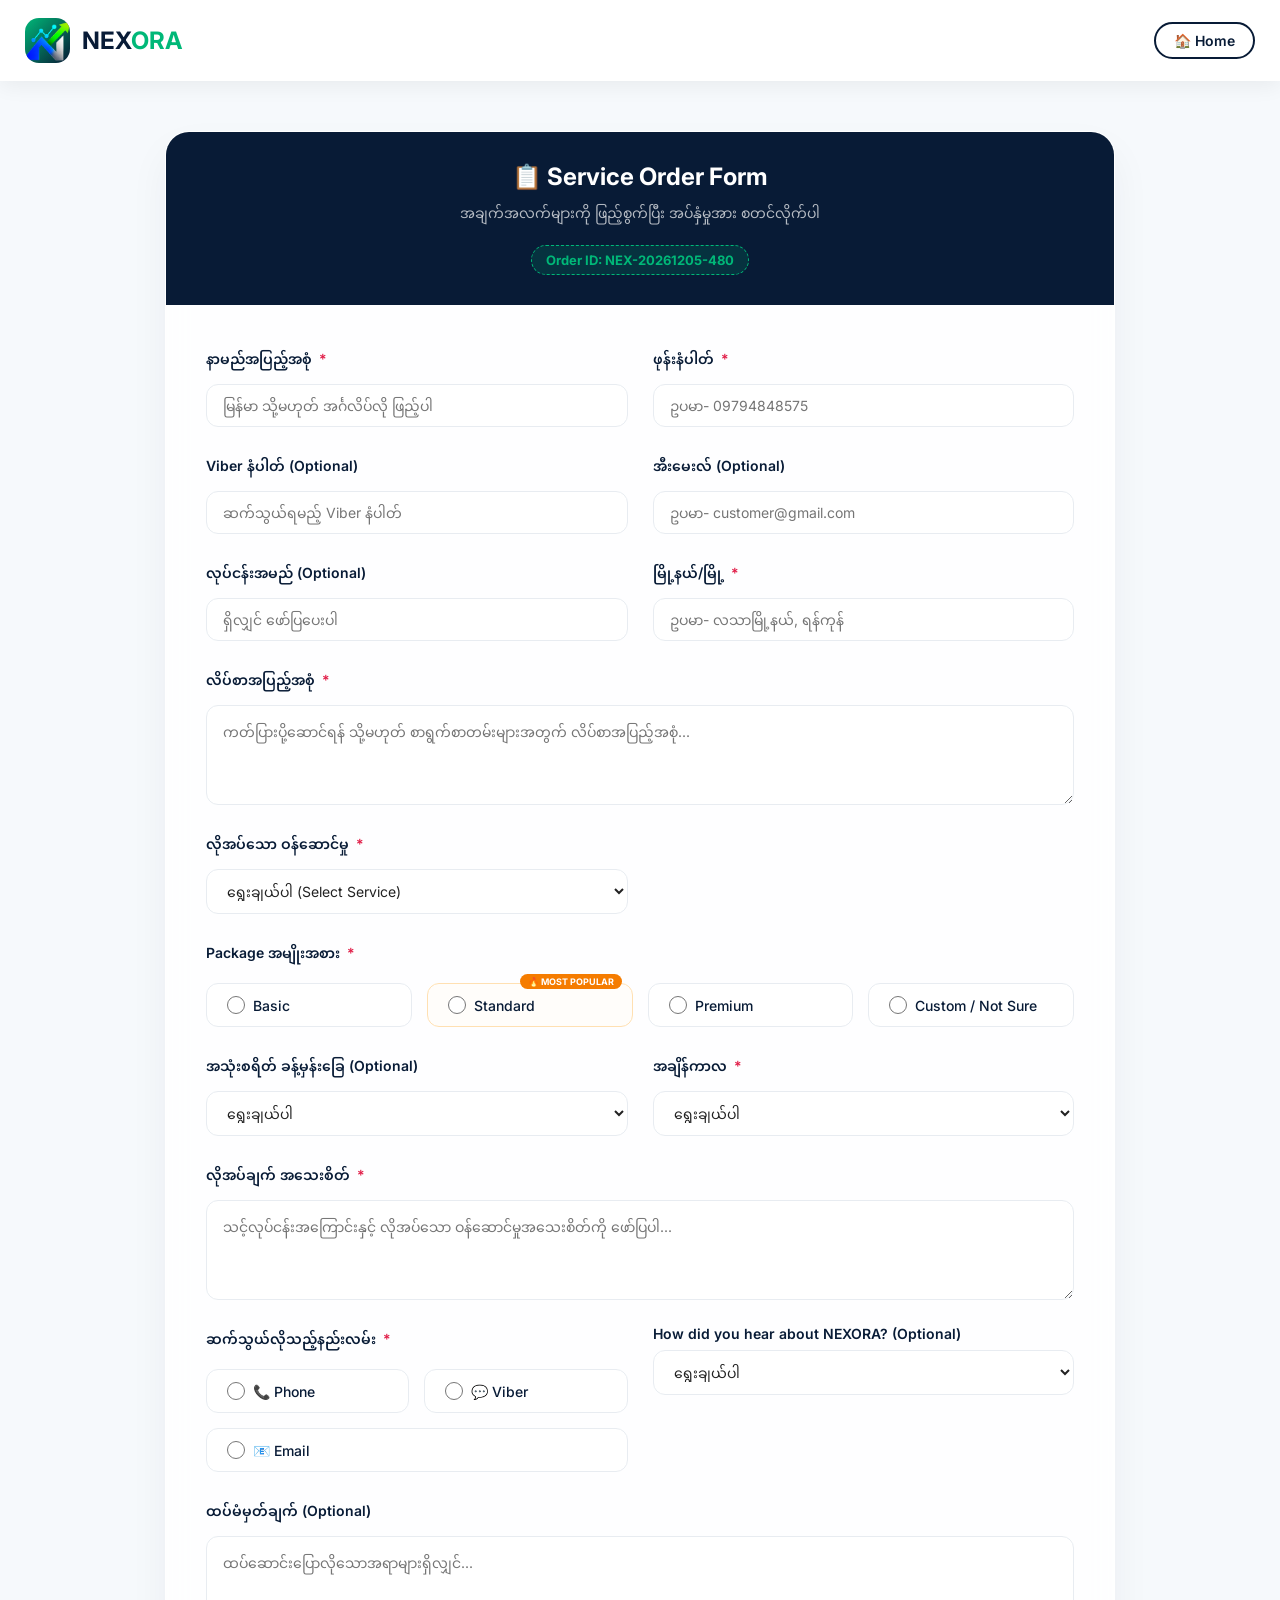
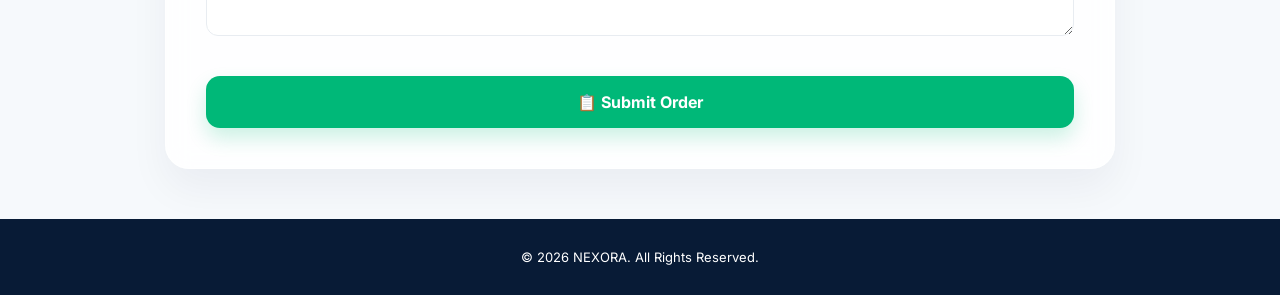
<file: form.html>
<!DOCTYPE html>
<html lang="en">
<head>
    <meta charset="UTF-8">
    <meta name="viewport" content="width=device-width, initial-scale=1.0">
    <title>NEXORA | Service Order Form</title>
    <link rel="preconnect" href="https://fonts.googleapis.com">
    <link rel="preconnect" href="https://fonts.gstatic.com" crossorigin>
    <link href="https://fonts.googleapis.com/css2?family=Inter:wght@300;400;500;600;700;800&family=Noto+Sans+Myanmar:wght@300;400;500;600;700;800&display=swap" rel="stylesheet">
    
    <style>
        :root {
            --primary: #081b36;
            --green: #00b878;
            --white: #ffffff;
            --bg: #f6f9fc;
            --text: #222;
            --gray: #667085;
            --light-gray: #e8ecf1;
            --red: #e11d48;
        }

        * {
            margin: 0;
            padding: 0;
            box-sizing: border-box;
            font-family: "Inter", "Noto Sans Myanmar", Arial, sans-serif;
        }

        body {
            background: var(--bg);
            color: var(--text);
            min-height: 100vh;
            display: flex;
            flex-direction: column;
            overflow-x: hidden;
        }

        /* HEADER & BRANDING */
        header {
            background: white;
            display: flex;
            justify-content: space-between;
            align-items: center;
            padding: 18px 25px;
            position: sticky;
            top: 0;
            z-index: 1000;
            box-shadow: 0 5px 20px rgba(0, 0, 0, .06);
        }

        .brand {
            display: flex;
            align-items: center;
            gap: 12px;
        }

        .logo {
            width: 45px;
            height: 45px;
            border-radius: 14px;
            background: linear-gradient(135deg, #00b878, #081b36);
            display: flex;
            align-items: center;
            justify-content: center;
            overflow: hidden;
        }

        .logo img {
            width: 100%;
            height: 100%;
            object-fit: cover;
        }

        .brand h1 {
            font-size: 24px;
            color: var(--primary);
        }

        .brand span {
            color: var(--green);
        }

        .back-home-btn {
            background: transparent;
            border: 2px solid var(--primary);
            color: var(--primary);
            padding: 8px 18px;
            border-radius: 30px;
            font-weight: 600;
            font-size: 14px;
            cursor: pointer;
            text-decoration: none;
            transition: all 0.3s ease;
        }

        .back-home-btn:hover {
            background: var(--primary);
            color: white;
        }

        /* FORM SECTION & CONTAINER */
        .order-section {
            flex: 1;
            padding: 50px 20px;
            display: flex;
            justify-content: center;
            align-items: center;
        }

        .form-card {
            background: rgba(255, 255, 255, 0.85);
            backdrop-filter: blur(12px);
            -webkit-backdrop-filter: blur(12px);
            border: 1px solid rgba(255, 255, 255, 0.5);
            border-radius: 24px;
            width: 100%;
            max-width: 950px;
            box-shadow: 0 20px 40px rgba(8, 27, 54, 0.05);
            overflow: hidden;
            animation: fadeIn 0.6s cubic-bezier(0.16, 1, 0.3, 1) forwards;
        }

        .form-header-banner {
            background: var(--primary);
            padding: 30px;
            text-align: center;
            color: white;
            position: relative;
        }

        .form-header-banner h2 {
            font-size: 24px;
            font-weight: 700;
            margin-bottom: 8px;
        }

        .form-header-banner p {
            font-size: 14px;
            color: rgba(255, 255, 255, 0.7);
        }

        /* ORDER ID BOX */
        .order-id-badge {
            background: rgba(0, 184, 120, 0.15);
            color: var(--green);
            border: 1px dashed var(--green);
            padding: 6px 14px;
            border-radius: 20px;
            font-size: 13px;
            font-weight: 700;
            display: inline-block;
            margin-top: 15px;
        }

        /* GRID SYSTEM (2 Columns) */
        .form-grid {
            padding: 40px;
            display: grid;
            grid-template-columns: repeat(2, 1fr);
            gap: 25px;
        }

        .full-width {
            grid-column: span 2;
        }

        .form-group {
            display: flex;
            flex-direction: column;
            gap: 8px;
        }

        .form-group label {
            font-size: 14px;
            font-weight: 600;
            color: var(--primary);
        }

        .form-group label span.required {
            color: var(--red);
            margin-left: 3px;
        }

        /* INPUTS & TEXTAREAS */
        .form-control {
            width: 100%;
            padding: 12px 16px;
            border: 1.5px solid var(--light-gray);
            border-radius: 12px;
            background: white;
            font-size: 14px;
            color: var(--text);
            transition: all 0.3s ease;
            outline: none;
        }

        .form-control:focus {
            border-color: var(--green);
            box-shadow: 0 0 0 4px rgba(0, 184, 120, 0.1);
        }

        .form-control.invalid {
            border-color: var(--red) !important;
            box-shadow: 0 0 0 4px rgba(225, 29, 72, 0.1) !important;
        }

        .error-message {
            color: var(--red);
            font-size: 12px;
            font-weight: 500;
            display: none;
        }

        /* TEXTAREA */
        textarea.form-control {
            resize: vertical;
            min-height: 100px;
        }

        /* RADIO BUTTONS STYLE */
        .radio-options-wrap {
            display: flex;
            flex-wrap: wrap;
            gap: 15px;
            margin-top: 5px;
        }

        .radio-box {
            display: flex;
            align-items: center;
            gap: 8px;
            background: white;
            border: 1.5px solid var(--light-gray);
            padding: 12px 20px;
            border-radius: 12px;
            cursor: pointer;
            transition: all 0.2s ease;
            flex: 1;
            min-width: 140px;
        }

        .radio-box:hover {
            border-color: var(--green);
        }

        .radio-box input[type="radio"] {
            accent-color: var(--green);
            width: 18px;
            height: 18px;
            cursor: pointer;
        }

        .radio-box span {
            font-size: 14px;
            font-weight: 500;
            color: var(--primary);
        }

        /* HIGHLIGHT STANDARD PLAN (RECOMMENDED) */
        .radio-box.popular {
            border-color: #ffe0b2;
            background: #fffdfa;
            position: relative;
        }

        .radio-box.popular::after {
            content: "🔥 Most Popular";
            position: absolute;
            top: -10px;
            right: 10px;
            background: #f57c00;
            color: white;
            font-size: 9px;
            font-weight: 700;
            padding: 2px 8px;
            border-radius: 10px;
            text-transform: uppercase;
        }

        /* Selected active state dynamically controlled by JS */
        .radio-box.checked {
            border-color: var(--green) !important;
            background: rgba(0, 184, 120, 0.03) !important;
        }

        /* SUBMIT BUTTON */
        .submit-btn {
            grid-column: span 2;
            background: var(--green);
            color: white;
            border: none;
            border-radius: 14px;
            padding: 16px;
            font-size: 16px;
            font-weight: 700;
            cursor: pointer;
            display: flex;
            justify-content: center;
            align-items: center;
            gap: 10px;
            transition: all 0.3s ease;
            margin-top: 15px;
            box-shadow: 0 10px 20px rgba(0, 184, 120, 0.2);
        }

        .submit-btn:hover {
            background: #009e66;
            transform: translateY(-2px);
            box-shadow: 0 12px 24px rgba(0, 184, 120, 0.3);
        }

        .submit-btn:disabled {
            background: var(--gray);
            cursor: not-allowed;
            transform: none;
            box-shadow: none;
        }

        /* SPINNER */
        .spinner {
            width: 20px;
            height: 20px;
            border: 3px solid rgba(255,255,255,0.3);
            border-radius: 50%;
            border-top-color: white;
            animation: spin 1s ease-in-out infinite;
            display: none;
        }

        @keyframes spin {
            to { transform: rotate(360deg); }
        }

        /* SUCCESS MESSAGE COMPONENT */
        .success-card {
            display: none;
            text-align: center;
            padding: 50px 30px;
            animation: scaleIn 0.5s cubic-bezier(0.16, 1, 0.3, 1) forwards;
        }

        /* SUCCESS CHECKMARK ANIMATION CSS ONLY */
        .checkmark-wrapper {
            width: 80px;
            height: 80px;
            border-radius: 50%;
            background: rgba(0, 184, 120, 0.1);
            display: flex;
            align-items: center;
            justify-content: center;
            margin: 0 auto 25px;
        }

        .checkmark {
            width: 40px;
            height: 40px;
            stroke-width: 5;
            stroke: var(--green);
            stroke-miterlimit: 10;
            stroke-dasharray: 100;
            stroke-dashoffset: 100;
            animation: draw 0.6s cubic-bezier(0.65, 0, 0.45, 1) 0.2s forwards;
        }

        @keyframes draw {
            to { stroke-dashoffset: 0; }
        }

        .success-card h2 {
            font-size: 26px;
            color: var(--primary);
            margin-bottom: 15px;
        }

        .success-card p.info-text {
            color: var(--gray);
            font-size: 15px;
            line-height: 1.6;
            margin-bottom: 25px;
        }

        .success-order-id {
            background: #f0f4f8;
            padding: 10px 20px;
            border-radius: 12px;
            font-weight: 700;
            color: var(--primary);
            display: inline-block;
            margin-bottom: 30px;
        }

        /* CONTACT BADGES */
        .contact-box-grid {
            display: flex;
            justify-content: center;
            gap: 15px;
            flex-wrap: wrap;
            margin-bottom: 35px;
        }

        .contact-badge {
            display: flex;
            align-items: center;
            gap: 8px;
            padding: 12px 20px;
            background: white;
            border: 1px solid var(--light-gray);
            border-radius: 30px;
            text-decoration: none;
            color: var(--primary);
            font-weight: 600;
            font-size: 14px;
            transition: all 0.3s ease;
        }

        .contact-badge:hover {
            border-color: var(--green);
            transform: translateY(-2px);
        }

        .back-to-services-btn {
            background: var(--primary);
            color: white;
            border: none;
            border-radius: 30px;
            padding: 14px 30px;
            font-size: 15px;
            font-weight: 700;
            cursor: pointer;
            text-decoration: none;
            transition: all 0.3s ease;
            display: inline-block;
        }

        .back-to-services-btn:hover {
            background: #112d55;
            transform: translateY(-2px);
        }

        /* FOOTER */
        footer {
            background: #081b36;
            color: white;
            text-align: center;
            padding: 30px 20px;
            font-size: 13px;
        }

        /* ANIMATIONS */
        @keyframes fadeIn {
            from { opacity: 0; transform: translateY(20px); }
            to { opacity: 1; transform: translateY(0); }
        }

        @keyframes scaleIn {
            from { opacity: 0; transform: scale(0.95); }
            to { opacity: 1; transform: scale(1); }
        }

        /* RESPONSIVE DESIGN */
        @media (max-width: 768px) {
            .form-grid {
                grid-template-columns: 1fr;
                padding: 25px 20px;
            }
            .full-width {
                grid-column: span 1;
            }
            .submit-btn {
                grid-column: span 1;
            }
            .radio-options-wrap {
                flex-direction: column;
            }
        }

        @media print {
            body, header, footer, .submit-btn, .back-home-btn {
                display: none !important;
            }
        }
    </style>
</head>
<body>

    <header>
        <div class="brand">
            <div class="logo">
                <img src="logo.png" alt="NEXORA Logo">
            </div>
            <h1>NEX<span>ORA</span></h1>
        </div>
        <a href="index.html" class="back-home-btn">🏠 Home</a>
    </header>

    <section class="order-section">
        <div class="form-card">
            
            <div id="form-body">
                <div class="form-header-banner">
                    <h2>📋 Service Order Form</h2>
                    <p>အချက်အလက်များကို ဖြည့်စွက်ပြီး အပ်နှံမှုအား စတင်လိုက်ပါ</p>
                    <div class="order-id-badge">Order ID: <span id="generated-id">NEX-YYYYMMDD-XXX</span></div>
                </div>

                <form id="nexora-order-form" novalidate>
                    <input type="hidden" name="order_id" id="hidden_order_id">
                    <input type="hidden" name="submission_date" id="hidden_submission_date">
                    <input type="hidden" name="browser_info" id="hidden_browser_info">
                    <input type="hidden" name="device_type" id="hidden_device_type">
                    <input type="hidden" name="screen_resolution" id="hidden_screen_resolution">

                    <div class="form-grid">
                        
                        <div class="form-group">
                            <label for="fullName">နာမည်အပြည့်အစုံ <span class="required">*</span></label>
                            <input type="text" id="fullName" name="full_name" class="form-control" required placeholder="မြန်မာ သို့မဟုတ် အင်္ဂလိပ်လို ဖြည့်ပါ">
                            <span class="error-message" id="fullName-err">နာမည်ထည့်သွင်းရန် လိုအပ်ပါသည်။</span>
                        </div>

                        <div class="form-group">
                            <label for="phoneNumber">ဖုန်းနံပါတ် <span class="required">*</span></label>
                            <input type="tel" id="phoneNumber" name="phone" class="form-control" required placeholder="ဥပမာ- 09794848575">
                            <span class="error-message" id="phoneNumber-err">ဖုန်းနံပါတ်မှန်ကန်စွာ (09xxxxxxxxx) ဖြည့်သွင်းပေးပါ။</span>
                        </div>

                        <div class="form-group">
                            <label for="viberNumber">Viber နံပါတ် (Optional)</label>
                            <input type="tel" id="viberNumber" name="viber" class="form-control" placeholder="ဆက်သွယ်ရမည့် Viber နံပါတ်">
                        </div>

                        <div class="form-group">
                            <label for="emailAddress">အီးမေးလ် (Optional)</label>
                            <input type="email" id="emailAddress" name="email" class="form-control" placeholder="ဥပမာ- customer@gmail.com">
                            <span class="error-message" id="emailAddress-err">အီးမေးလ်ပုံစံ မမှန်ကန်ပါ။</span>
                        </div>

                        <div class="form-group">
                            <label for="businessName">လုပ်ငန်းအမည် (Optional)</label>
                            <input type="text" id="businessName" name="business_name" class="form-control" placeholder="ရှိလျှင် ဖော်ပြပေးပါ">
                        </div>

                        <div class="form-group">
                            <label for="township">မြို့နယ်/မြို့ <span class="required">*</span></label>
                            <input type="text" id="township" name="township" class="form-control" required placeholder="ဥပမာ- လသာမြို့နယ်, ရန်ကုန်">
                            <span class="error-message" id="township-err">မြို့နယ် သို့မဟုတ် မြို့ ဖြည့်သွင်းရန် လိုအပ်ပါသည်။</span>
                        </div>

                        <div class="form-group full-width">
                            <label for="fullAddress">လိပ်စာအပြည့်အစုံ <span class="required">*</span></label>
                            <textarea id="fullAddress" name="address" class="form-control" required placeholder="ကတ်ပြားပို့ဆောင်ရန် သို့မဟုတ် စာရွက်စာတမ်းများအတွက် လိပ်စာအပြည့်အစုံ..."></textarea>
                            <span class="error-message" id="fullAddress-err">လိပ်စာအပြည့်အစုံ ဖြည့်သွင်းရန် လိုအပ်ပါသည်။</span>
                        </div>

                        <div class="form-group">
                            <label for="serviceCategory">လိုအပ်သော ဝန်ဆောင်မှု <span class="required">*</span></label>
                            <select id="serviceCategory" name="service_category" class="form-control" required>
                                <option value="" selected>ရွေးချယ်ပါ (Select Service)</option>
                                <option value="Landing Page Design">🌐 Landing Page Design</option>
                                <option value="Telegram Bot Development">🤖 Telegram Bot Development</option>
                                <option value="Google Sheet Automation">📊 Google Sheet Automation</option>
                                <option value="Business Website Development">💻 Business Website Development</option>
                                <option value="Social Media Content Design">🎨 Social Media Content Design</option>
                                <option value="Workflow Automation Setup">⚙️ Workflow Automation Setup</option>
                                <option value="Not Sure / Custom Request">❓ Not Sure / Custom Request</option>
                            </select>
                            <span class="error-message" id="serviceCategory-err">ဝန်ဆောင်မှုတစ်ခု ရွေးချယ်ပေးရန် လိုအပ်ပါသည်။</span>
                        </div>

                        <div class="form-group full-width">
                            <label>Package အမျိုးအစား <span class="required">*</span></label>
                            <div class="radio-options-wrap">
                                <label class="radio-box">
                                    <input type="radio" name="package_type" value="Basic" required>
                                    <span>Basic</span>
                                </label>
                                <label class="radio-box popular">
                                    <input type="radio" name="package_type" value="Standard" required>
                                    <span>Standard</span>
                                </label>
                                <label class="radio-box">
                                    <input type="radio" name="package_type" value="Premium" required>
                                    <span>Premium</span>
                                </label>
                                <label class="radio-box">
                                    <input type="radio" name="package_type" value="Custom / Not Sure" required>
                                    <span>Custom / Not Sure</span>
                                </label>
                            </div>
                            <span class="error-message" id="packageType-err" style="margin-top: 5px;">Package အမျိုးအစားတစ်ခုခုကို ရွေးချယ်ပေးပါ။</span>
                        </div>

                        <div class="form-group">
                            <label for="budgetRange">အသုံးစရိတ် ခန့်မှန်းခြေ (Optional)</label>
                            <select id="budgetRange" name="budget_range" class="form-control">
                                <option value="" selected>ရွေးချယ်ပါ</option>
                                <option value="Under 200,000 MMK">Under 200,000 MMK</option>
                                <option value="200,000 - 500,000 MMK">200,000 - 500,000 MMK</option>
                                <option value="500,000 - 1,000,000 MMK">500,000 - 1,000,000 MMK</option>
                                <option value="1,000,000+ MMK">1,000,000+ MMK</option>
                                <option value="Not Sure">Not Sure</option>
                            </select>
                        </div>

                        <div class="form-group">
                            <label for="timeline">အချိန်ကာလ <span class="required">*</span></label>
                            <select id="timeline" name="timeline" class="form-control" required>
                                <option value="" selected>ရွေးချယ်ပါ</option>
                                <option value="Urgent (3 Days)">🚨 Urgent (3 Days)</option>
                                <option value="Within 1 Week">📅 Within 1 Week</option>
                                <option value="Within 2 Weeks">📅 Within 2 Weeks</option>
                                <option value="Within 1 Month">📅 Within 1 Month</option>
                                <option value="Flexible">🔄 Flexible</option>
                            </select>
                            <span class="error-message" id="timeline-err">အချိန်ကာလ သတ်မှတ်ပေးရန် လိုအပ်ပါသည်။</span>
                        </div>

                        <div class="form-group full-width">
                            <label for="projectDetails">လိုအပ်ချက် အသေးစိတ် <span class="required">*</span></label>
                            <textarea id="projectDetails" name="project_details" class="form-control" required placeholder="သင့်လုပ်ငန်းအကြောင်းနှင့် လိုအပ်သော ဝန်ဆောင်မှုအသေးစိတ်ကို ဖော်ပြပါ..."></textarea>
                            <span class="error-message" id="projectDetails-err">အသေးစိတ် အချက်အလက်များအား ရေးပေးရန် လိုအပ်ပါသည်။</span>
                        </div>

                        <div class="form-group">
                            <label>ဆက်သွယ်လိုသည့်နည်းလမ်း <span class="required">*</span></label>
                            <div class="radio-options-wrap">
                                <label class="radio-box">
                                    <input type="radio" name="contact_method" value="Phone" required>
                                    <span>📞 Phone</span>
                                </label>
                                <label class="radio-box">
                                    <input type="radio" name="contact_method" value="Viber" required>
                                    <span>💬 Viber</span>
                                </label>
                                <label class="radio-box">
                                    <input type="radio" name="contact_method" value="Email" required>
                                    <span>📧 Email</span>
                                </label>
                            </div>
                            <span class="error-message" id="contactMethod-err" style="margin-top: 5px;">ဆက်သွယ်လိုသည့် နည်းလမ်း ရွေးချယ်ပေးပါ။</span>
                        </div>

                        <div class="form-group">
                            <label for="referral">How did you hear about NEXORA? (Optional)</label>
                            <select id="referral" name="referral" class="form-control">
                                <option value="" selected>ရွေးချယ်ပါ</option>
                                <option value="Facebook">Facebook</option>
                                <option value="Telegram">Telegram</option>
                                <option value="Friend Referral">Friend Referral</option>
                                <option value="Google Search">Google Search</option>
                                <option value="Viber Group">Viber Group</option>
                                <option value="Other">Other</option>
                            </select>
                        </div>

                        <div class="form-group full-width">
                            <label for="additionalNotes">ထပ်မံမှတ်ချက် (Optional)</label>
                            <textarea id="additionalNotes" name="additional_notes" class="form-control" placeholder="ထပ်ဆောင်းပြောလိုသောအရာများရှိလျှင်..."></textarea>
                        </div>

                        <div class="full-width" id="submission-error-msg" style="display: none; color: var(--red); font-weight: 600; text-align: center; margin-bottom: 10px;">
                            ❌ Submission failed. Please try again.
                        </div>

                        <button type="submit" class="submit-btn" id="btn-submit">
                            <div class="spinner" id="btn-spinner"></div>
                            <span id="btn-text">📋 Submit Order</span>
                        </button>

                    </div>
                </form>
            </div>

            <div id="success-message" class="success-card">
                <div class="checkmark-wrapper">
                    <svg class="checkmark" xmlns="http://www.w3.org/2000/svg" viewBox="0 0 52 52">
                        <path fill="none" d="M14.1 27.2l7.1 7.2 16.7-16.8"/>
                    </svg>
                </div>
                <h2>သင့်မှာယူမှုကို လက်ခံရရှိပါပြီ!</h2>
                <div class="success-order-id">Order ID: <span id="success-id-text">NEX-XXXXX</span></div>
                <p class="info-text">
                    NEXORA အဖွဲ့သားများမှ ၂၄ နာရီအတွင်း သင့်ထံသို့ ပြန်လည်ဆက်သွယ်ပေးပါမည်။ <br>
                    မစောင့်ဆိုင်းလိုပါက အောက်ပါ လင့်ခ်များမှတစ်ဆင့် တိုက်ရိုက် ဆက်သွယ်စုံစမ်းနိုင်ပါသည်။
                </p>
                <div class="contact-box-grid">
                    <a href="https://viber.com" class="contact-badge" target="_blank">
                        💬 Viber (09 794 848 575)
                    </a>
                    <a href="https://t.me/nexora_contact" class="contact-badge" target="_blank">
                        🤖 Telegram (@nexora_contact)
                    </a>
                </div>
                <a href="index.html" class="back-to-services-btn">← Back to Home</a>
            </div>

        </div>
    </section>

    <footer>
        <p>© 2026 NEXORA. All Rights Reserved.</p>
    </footer>

    <script>
        // Constants
        const WEB_APP_URL = 'YOUR_GOOGLE_APPS_SCRIPT_URL';

        // Order ID Generator (Format: NEX-YYYYMMDD-XXX)
        function generateOrderId() {
            const today = new Date();
            const yyyy = today.getFullYear();
            const mm = String(today.getMonth() + 1).padStart(2, '0');
            const dd = String(today.getDate()).padStart(2, '0');
            const randomThreeDigits = String(Math.floor(100 + Math.random() * 900));
            return `NEX-${yyyy}${mm}${dd}-${randomThreeDigits}`;
        }

        // Get Metadata Tracking Information
        function getBrowserInfo() {
            return navigator.userAgent;
        }

        function getDeviceType() {
            const ua = navigator.userAgent;
            if (/(tablet|ipad|playbook|silk)|(android(?!.*mobi))/i.test(ua)) {
                return "Tablet";
            }
            if (/Mobile|iP(hone|od)|Android|BlackBerry|IEMobile|Kindle|Silk-Accelerated|(hpw|web)OS|Opera M(obi|ini)/i.test(ua)) {
                return "Mobile";
            }
            return "Desktop";
        }

        // Sanitize Input Strings
        function sanitizeInput(str) {
            if (!str) return '';
            return str.replace(/[&<>"']/g, function(m) {
                return {
                    '&': '&amp;',
                    '<': '&lt;',
                    '>': '&gt;',
                    '"': '&quot;',
                    "'": '&#039;'
                }[m];
            }).trim();
        }

        // Validate Myanmar Phone Number (Formats: 09... , +959... , 959...)
        function validateMyanmarPhone(phone) {
            const regex = /^(09|\+959|959)\d{7,9}$/;
            return regex.test(phone.replace(/\s+/g, ''));
        }

        // Validate Single Form Group Field
        function validateField(field) {
            const errId = `${field.id || field.name}-err`;
            const errElement = document.getElementById(errId);
            let isValid = true;

            if (field.hasAttribute('required')) {
                if (field.type === 'radio') {
                    const radios = document.getElementsByName(field.name);
                    const isChecked = Array.from(radios).some(r => r.checked);
                    if (!isChecked) isValid = false;
                } else if (!field.value.trim()) {
                    isValid = false;
                }
            }

            // Custom Regex Verifications
            if (isValid && field.id === 'phoneNumber') {
                if (!validateMyanmarPhone(field.value)) {
                    isValid = false;
                }
            }

            if (isValid && field.id === 'emailAddress' && field.value.trim() !== '') {
                const emailRegex = /^[^\s@]+@[^\s@]+\.[^\s@]+$/;
                if (!emailRegex.test(field.value)) {
                    isValid = false;
                }
            }

            // Show UI feedbacks
            if (!isValid) {
                if (errElement) errElement.style.display = 'block';
                if (field.type !== 'radio') field.classList.add('invalid');
            } else {
                if (errElement) errElement.style.display = 'none';
                if (field.type !== 'radio') field.classList.remove('invalid');
            }

            return isValid;
        }

        // Handle Form Submission
        async function handleSubmit(event) {
            event.preventDefault();

            const form = event.target;
            const fieldsToValidate = form.querySelectorAll('[required], #emailAddress');
            let formIsValid = true;

            // Trigger validations for all fields
            fieldsToValidate.forEach(field => {
                if (!validateField(field)) {
                    formIsValid = false;
                }
            });

            if (!formIsValid) {
                // Focus the first invalid element smoothly
                const firstInvalid = form.querySelector('.invalid');
                if (firstInvalid) firstInvalid.focus({ preventScroll: false });
                return;
            }

            // Elements references for processing state
            const btnSubmit = document.getElementById('btn-submit');
            const btnSpinner = document.getElementById('btn-spinner');
            const btnText = document.getElementById('btn-text');
            const globalErrorMsg = document.getElementById('submission-error-msg');

            // Set Loading Button States
            btnSubmit.disabled = true;
            btnSpinner.style.display = 'block';
            btnText.textContent = 'Processing Order...';
            globalErrorMsg.style.display = 'none';

            // Collect Form Values in Structured JSON
            const formData = new FormData(form);
            const payload = {};
            formData.forEach((value, key) => {
                payload[key] = sanitizeInput(value);
            });

            try {
                // Async Fetch Post call to Google App Script API Endpoint
                const response = await fetch(WEB_APP_URL, {
                    method: 'POST',
                    mode: 'no-cors', // Standard cross-origin setting for GAS
                    headers: {
                        'Content-Type': 'application/json',
                    },
                    body: JSON.stringify(payload)
                });

                // Display Success States UI Screen Components
                document.getElementById('form-body').style.display = 'none';
                document.getElementById('success-id-text').textContent = payload.order_id;
                document.getElementById('success-message').style.display = 'block';
                window.scrollTo({ top: 0, behavior: 'smooth' });

            } catch (error) {
                console.error('Submission failed', error);
                
                // Revert Loading Button States & Show Global Red Error Msg
                btnSubmit.disabled = false;
                btnSpinner.style.display = 'none';
                btnText.textContent = '📋 Submit Order';
                globalErrorMsg.style.display = 'block';
                globalErrorMsg.scrollIntoView({ behavior: 'smooth' });
            }
        }

        // Initialize Form Configurations
        document.addEventListener('DOMContentLoaded', function() {
            const form = document.getElementById('nexora-order-form');
            const orderId = generateOrderId();

            // Set Order ID visual elements
            document.getElementById('generated-id').textContent = orderId;
            document.getElementById('hidden_order_id').value = orderId;

            // Gather and Inject System Trackers
            const mmTime = new Date().toLocaleString("en-US", {timeZone: "Asia/Yangon"});
            document.getElementById('hidden_submission_date').value = mmTime;
            document.getElementById('hidden_browser_info').value = getBrowserInfo();
            document.getElementById('hidden_device_type').value = getDeviceType();
            document.getElementById('hidden_screen_resolution').value = `${window.screen.width}x${window.screen.height}`;

            // Add Event Listeners for Dynamic UX Input feedbacks
            form.querySelectorAll('.form-control').forEach(input => {
                input.addEventListener('blur', () => validateField(input));
                input.addEventListener('input', () => {
                    if (input.classList.contains('invalid')) validateField(input);
                });
            });

            // Radio Button styling dynamic visual feedbacks
            const radioBoxes = document.querySelectorAll('.radio-box');
            radioBoxes.forEach(box => {
                const input = box.querySelector('input[type="radio"]');
                
                // Set initial status of pre-selected Standard plan
                if (input.checked) box.classList.add('checked');

                box.addEventListener('click', () => {
                    // Uncheck siblings with same name
                    const name = input.name;
                    document.querySelectorAll(`input[name="${name}"]`).forEach(sibling => {
                        sibling.closest('.radio-box').classList.remove('checked');
                    });
                    input.checked = true;
                    box.classList.add('checked');
                    
                    const errId = `${name}-err`;
                    const errElement = document.getElementById(errId);
                    if (errElement) errElement.style.display = 'none';
                });
            });

            // Handle Submit Form Event
            form.addEventListener('submit', handleSubmit);
        });
    </script>
</body>
</html>
</file>
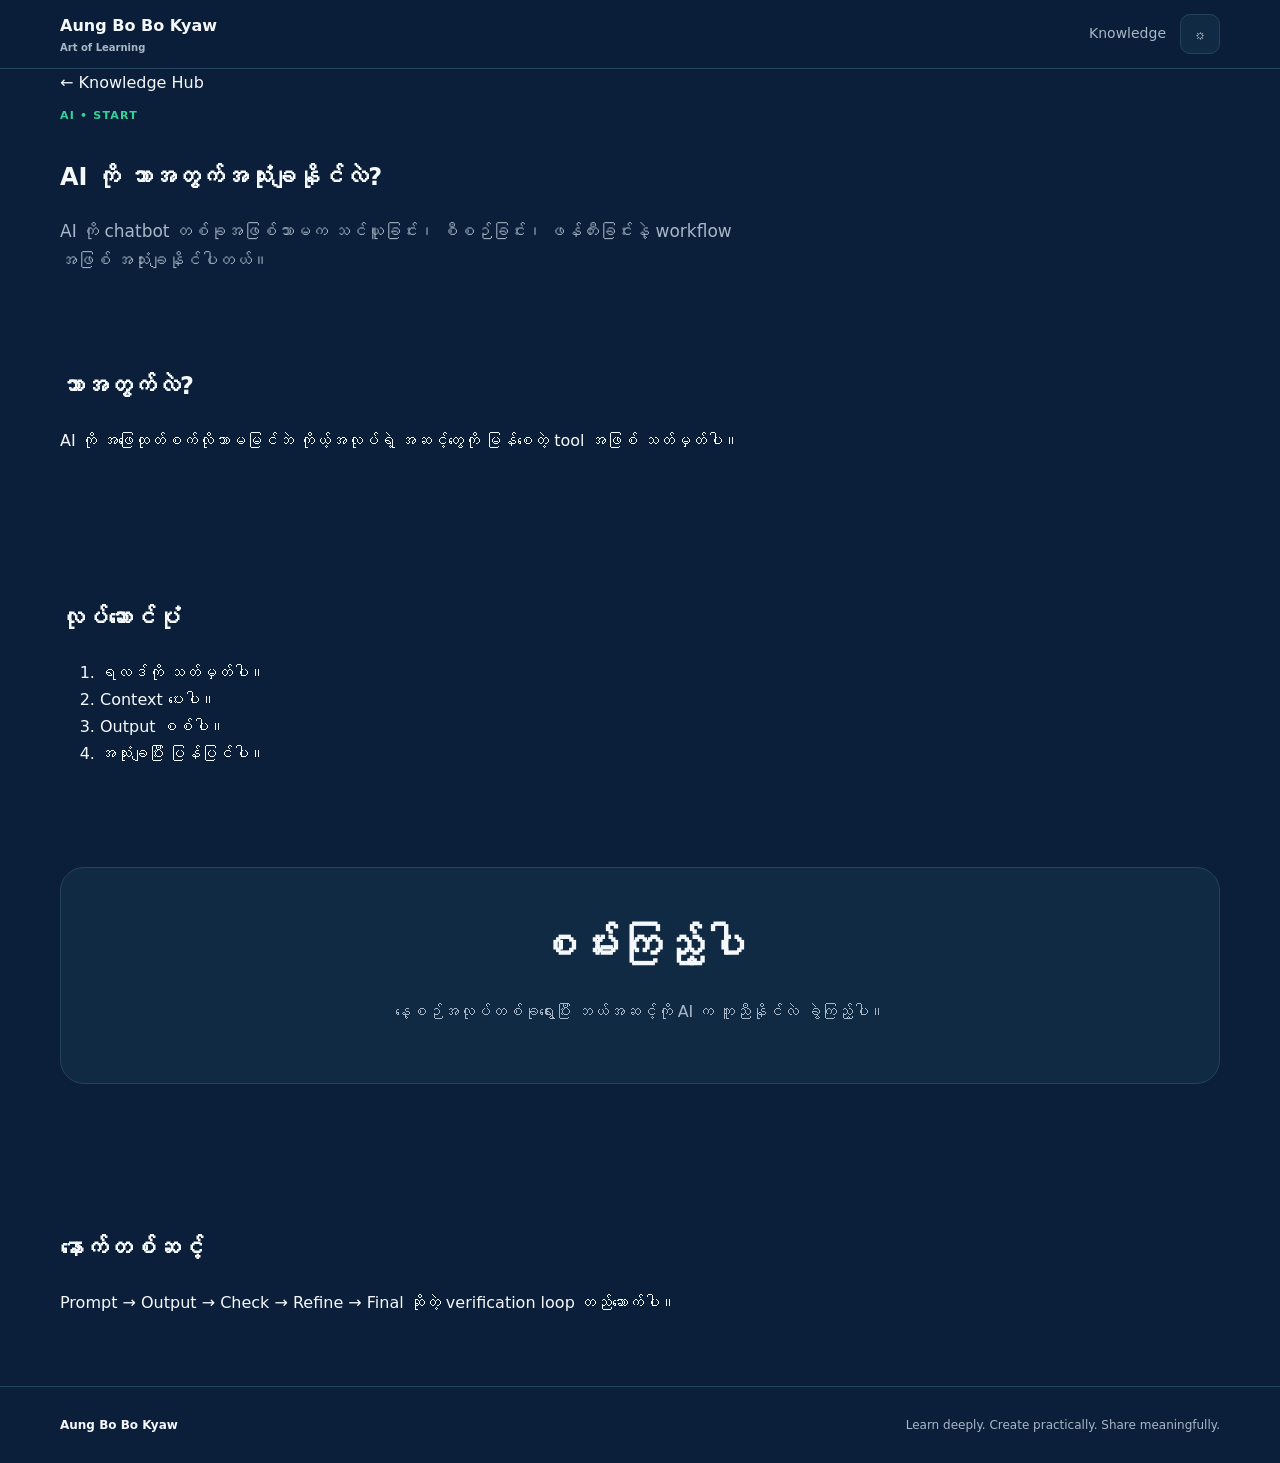
<file: knowledge/article.html>
<!doctype html><html lang="my" data-theme="dark"><head><meta charset="utf-8"><meta name="viewport" content="width=device-width,initial-scale=1"><meta name="theme-color" content="#0B1F3A"><meta name="description" content="Aung Bo Bo Kyaw Knowledge — practical learning in Myanmar language."><title>Knowledge — Aung Bo Bo Kyaw</title><link rel="stylesheet" href="/knowledge/knowledge.css"></head><body><header class="site-header"><nav class="nav wrap"><a class="brand" href="/"><span>Aung Bo Bo Kyaw<small>Art of Learning</small></span></a><div class="nav-actions"><a href="/knowledge/">Knowledge</a><button id="theme" aria-label="Toggle theme">☼</button></div></nav></header><main class="article-page wrap"><a class="back" href="/knowledge/">← Knowledge Hub</a><article id="article"><p>Loading...</p></article></main><footer><div class="wrap footer"><strong>Aung Bo Bo Kyaw</strong><span>Learn deeply. Create practically. Share meaningfully.</span></div></footer><script src="/knowledge/articles.js"></script><script>const root=document.documentElement;const saved=localStorage.getItem('abk-theme');if(saved==='light')root.dataset.theme='light';document.querySelector('#theme').onclick=()=>{root.dataset.theme=root.dataset.theme==='light'?'dark':'light';localStorage.setItem('abk-theme',root.dataset.theme)};const id=new URLSearchParams(location.search).get('id');const a=knowledgeArticles.find(x=>x.id===id)||knowledgeArticles[0];document.title=a.title+' — Aung Bo Bo Kyaw';document.querySelector('#article').innerHTML='<p class="eyebrow">'+a.cat+' • '+a.level+'</p><h1>'+a.title+'</h1><p class="lead">'+a.intro+'</p><section><h2>ဘာအတွက်လဲ?</h2><p>'+a.why+'</p></section><section><h2>လုပ်ဆောင်ပုံ</h2><ol>'+a.steps.map(s=>'<li>'+s+'</li>').join('')+'</ol></section><section class="callout"><h2>စမ်းကြည့်ပါ</h2><p>'+a.tryIt+'</p></section><section><h2>နောက်တစ်ဆင့်</h2><p>'+a.advanced+'</p></section>';</script></body></html>
</file>
<file: knowledge/knowledge.css>
:root{--bg:#0B1F3A;--surface:#102A44;--surface2:#0D243D;--text:#F5F8FB;--muted:#A8B7C7;--accent:#10B981;--line:#24435E;--max:1160px}*{box-sizing:border-box}html{scroll-behavior:smooth}body{margin:0;background:var(--bg);color:var(--text);font-family:Inter,"Noto Sans Myanmar","Myanmar Text",system-ui,sans-serif;line-height:1.7}.wrap{width:min(calc(100% - 28px),var(--max));margin:auto}a{color:inherit;text-decoration:none}.site-header{position:sticky;top:0;z-index:10;background:rgba(11,31,58,.94);backdrop-filter:blur(12px);border-bottom:1px solid var(--line)}.nav{height:68px;display:flex;align-items:center;justify-content:space-between}.brand{display:flex;align-items:center;gap:10px;font-weight:850}.brand img{width:40px;height:40px;object-fit:contain}.brand small{display:block;color:var(--muted);font-size:10px;font-weight:600}.nav-actions{display:flex;gap:14px;align-items:center;color:var(--muted);font-size:14px}.nav-actions button{border:1px solid var(--line);background:var(--surface);color:var(--text);border-radius:10px;width:40px;height:40px}.hero{padding:72px 0 48px}.eyebrow{display:inline-block;color:#34D399;font-size:11px;font-weight:900;letter-spacing:1.2px}.hero h1{font-size:clamp(34px,6vw,64px);line-height:1.16;letter-spacing:-1.5px;max-width:820px;margin:12px 0}.lead{color:var(--muted);font-size:17px;max-width:720px}.search{margin-top:28px;display:flex;align-items:center;gap:12px}.search input{width:min(720px,100%);height:52px;border:1px solid var(--line);border-radius:14px;background:var(--surface);color:var(--text);padding:0 16px;font-size:15px;outline:none}.search input:focus{border-color:var(--accent)}#count{color:var(--muted);font-size:12px}.section-head{max-width:760px;margin-bottom:25px}.section-head h2{font-size:clamp(27px,4vw,42px);margin:5px 0}.section-head p{color:var(--muted)}section{padding:54px 0}.category-grid{display:grid;grid-template-columns:repeat(3,1fr);gap:14px}.category{background:var(--surface);border:1px solid var(--line);border-radius:20px;padding:22px;transition:.2s}.category:hover{transform:translateY(-3px);border-color:rgba(16,185,129,.55)}.category .icon{font-size:25px}.category h3{margin:8px 0 4px}.category p{margin:0;color:var(--muted);font-size:13px}.method{display:grid;grid-template-columns:.7fr 1.3fr;gap:30px;align-items:center;border-top:1px solid var(--line);border-bottom:1px solid var(--line)}.method h2{font-size:30px;line-height:1.25}.steps{display:grid;grid-template-columns:repeat(3,1fr);gap:10px}.steps span{border:1px solid var(--line);background:var(--surface);border-radius:13px;padding:14px;text-align:center;font-size:11px;font-weight:900;color:#34D399}.cards{display:grid;grid-template-columns:repeat(3,1fr);gap:14px}.card{border:1px solid var(--line);background:var(--surface);border-radius:20px;padding:22px}.card h3{margin:8px 0}.card p{color:var(--muted);font-size:13px}.tag{font-size:10px;color:#34D399;font-weight:900}.card .level{display:inline-block;border:1px solid var(--line);border-radius:999px;padding:3px 8px;color:var(--muted);font-size:10px}.callout{margin:30px auto 70px;text-align:center;background:var(--surface);border:1px solid var(--line);border-radius:24px;padding:42px 20px}.callout h2{font-size:clamp(27px,4vw,42px);margin:0}.callout p{color:var(--muted)}.button{display:inline-flex;background:var(--accent);color:#032016;font-weight:900;padding:11px 17px;border-radius:12px;margin-top:8px}footer{border-top:1px solid var(--line);padding:28px 0;color:var(--muted);font-size:12px}.footer{display:flex;justify-content:space-between;gap:12px}.footer strong{color:var(--text)}@media(max-width:760px){.category-grid,.cards{grid-template-columns:1fr}.method{grid-template-columns:1fr}.steps{grid-template-columns:repeat(2,1fr)}.hero{padding-top:48px}.footer{display:block}.footer span{display:block;margin-top:5px}}@media(prefers-reduced-motion:reduce){html{scroll-behavior:auto}}
[data-theme=light]{--bg:#F7FAFC;--surface:#fff;--surface2:#EEF5F4;--text:#102033;--muted:#536477;--line:#DBE5EB}.light{background:var(--bg)}
</file>
